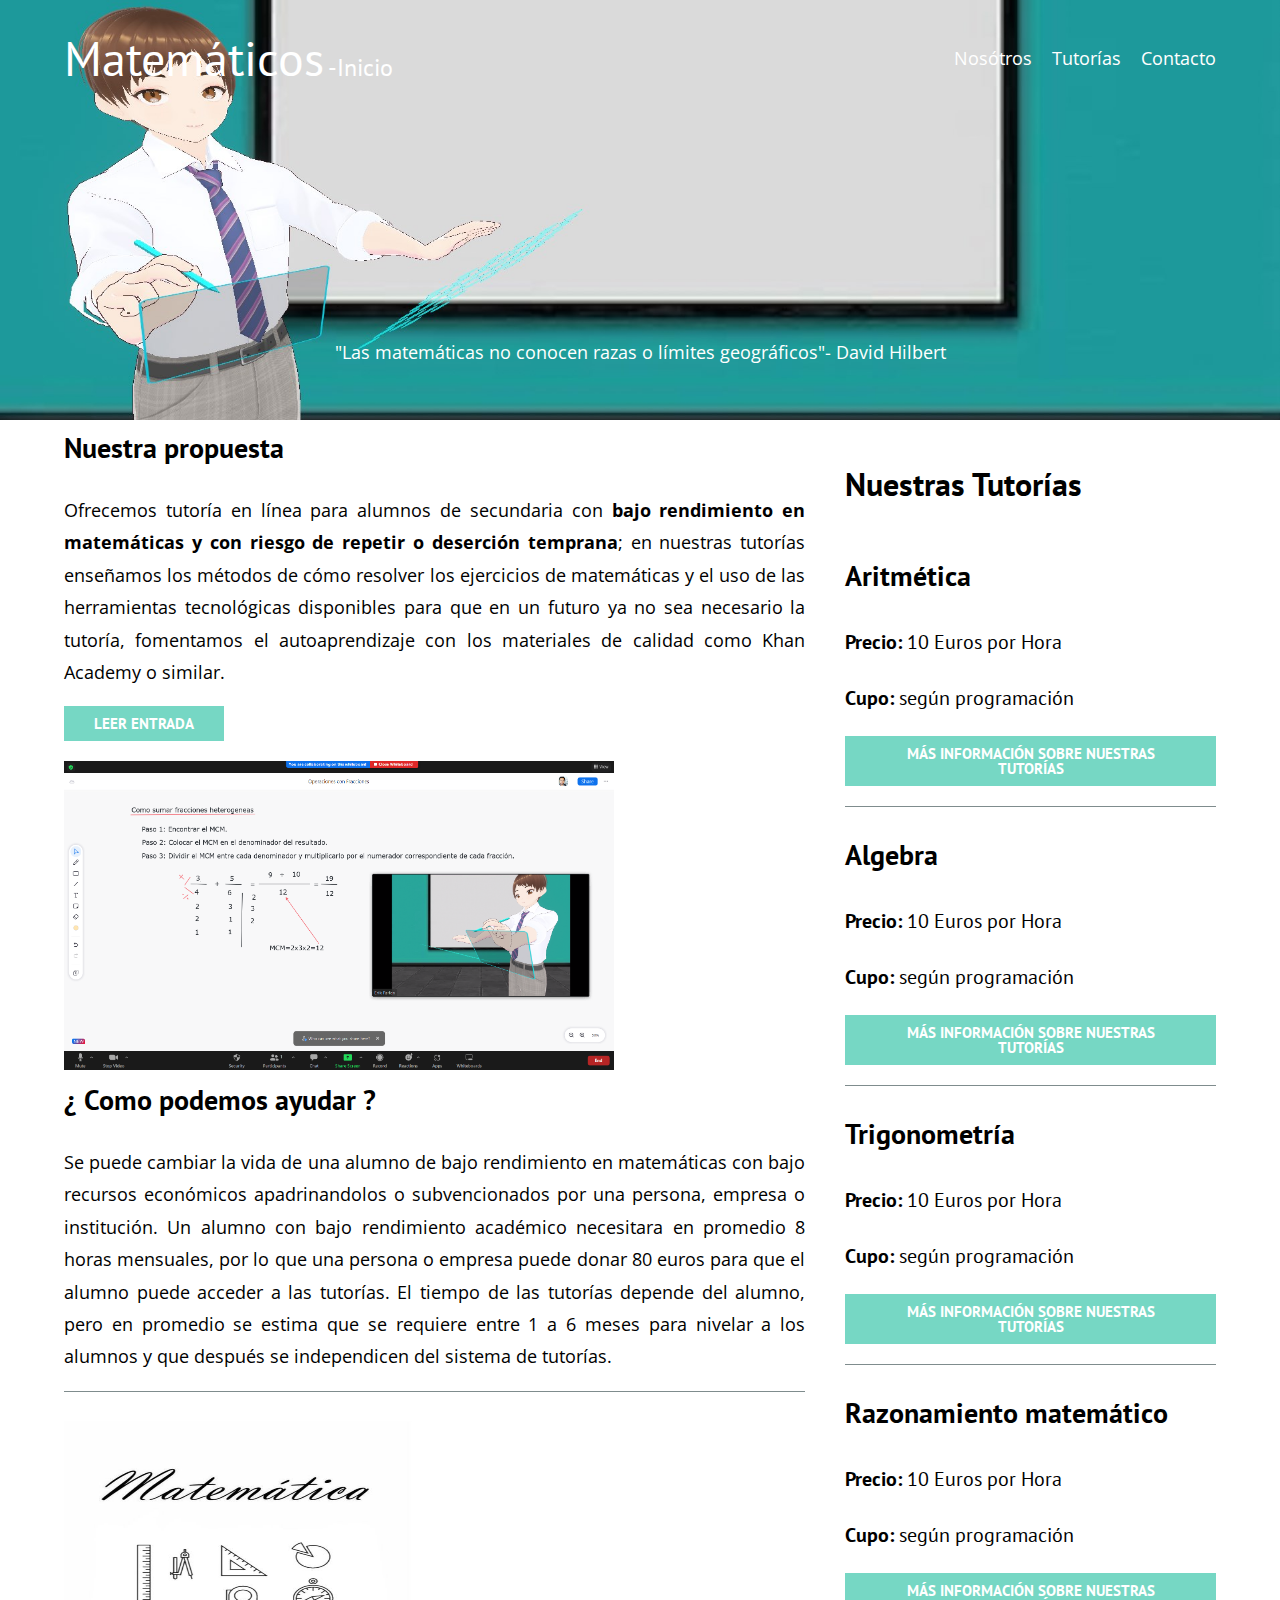
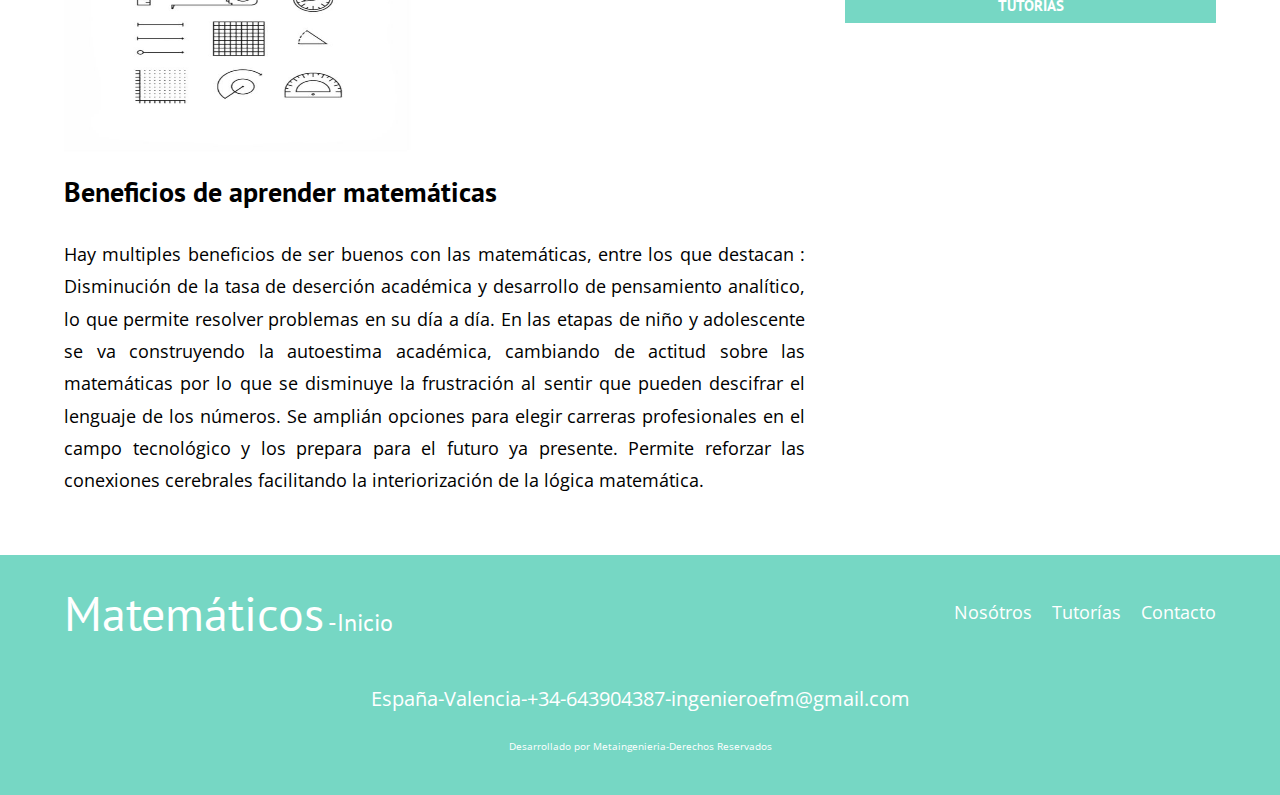
<file: matematicos/index.html>
<!DOCTYPE html>
<html lang="en">
<head>
    <meta charset="UTF-8">
    <meta name="viewport" content="width=device-width, initial-scale=1.0">
    <title>Matemáticos</title>
    <meta name="description" content="Página web de tutoria en matematica">

    <!-- Prefetch -->
    <link rel="prefetch" href="nosotros.html" as="document">

    <!-- Preload -->
    <link rel="preload" href="css/normalize.css" as="style">
    <link rel="stylesheet" href="css/normalize.css">

    <link rel="preload" href="https://fonts.googleapis.com/css2?family=Open+Sans&family=PT+Sans:wght@400;700&display=swap"  crossorigin="crossorigin" as="font">
    <link href="https://fonts.googleapis.com/css2?family=Open+Sans&family=PT+Sans:wght@400;700&display=swap" rel="stylesheet">
    
    <link rel="preload" href="css/style.css" as="style">
    <link rel="stylesheet" href="css/style.css">
</head>

<body>

    <header class="header">

        <div class="contenedor">
            <div class="barra">
                <a class="logo" href="index.html">
                    <h1 class="nav logo__nombre no-margin ">Matemáticos<span>  -Inicio</span></h1>
                </a>

                <nav class="navegacion">
                    <a href="nosotros.html" class="nav navegacion__enlace">Nosótros</a>
                    <a href="cursos.html" class="nav navegacion__enlace">Tutorías</a>
                    <a href="contacto.html" class="nav navegacion__enlace">Contacto</a>
                </nav>
            </div>
        </div>

        <div class="header__texto">
            
            <p class="no-margin centrar-texto">    "Las matemáticas no conocen razas o límites geográficos"- David Hilbert</p>
        </div>
    </header>

    <div class="contenedor contenido-principal">
        <main class="blog">
         
                <div class="entrada__contenido">
                    <h4 class="no-margin">Nuestra propuesta</h4>
                    <p>Ofrecemos tutoría en línea para alumnos de secundaria con<span class="negrita"> bajo rendimiento en matemáticas y
                        con riesgo de repetir o deserción temprana</span>; en nuestras tutorías enseñamos los  métodos de cómo resolver
                         los ejercicios de matemáticas y el uso de las herramientas tecnológicas disponibles para que en un futuro
                          ya no sea necesario la tutoría, fomentamos el autoaprendizaje con los materiales de calidad como Khan Academy o similar.
                        </p>
                    
                    <a href="entrada.html" class="boton boton--primario">Leer Entrada</a>
                </div>
            

            <article class="entrada">
                <div class="entrada__imagen">
                    <picture>
                        
                        <img class="mediana" loading="lazy" src="img/claseAlex.jpg" alt="imagen blog"> 
                    </picture>
                </div>

                <div class="entrada__contenido">
                    <h4 class="no-margin">¿ Como podemos ayudar ?</h4>
                    <p>Se puede cambiar la vida de una alumno de bajo rendimiento en matemáticas con bajo recursos económicos 
                    apadrinandolos o subvencionados por una persona, empresa o institución.
                    Un alumno con bajo rendimiento académico necesitara en promedio 8 horas mensuales, por lo que una persona
                    o empresa puede donar 80 euros para que el alumno puede acceder a las tutorías.
                    El tiempo de las tutorías depende del alumno, pero en promedio se estima que se requiere entre 1 a 6 meses 
                    para nivelar a los alumnos y que después se independicen del sistema de tutorías.</p>
                    
                    
                </div>
            </article>

            <article class="entrada">
                <div class="entrada__imagen">
                    <picture>
                        
                        <img class="reduce" loading="lazy" src="img/blogM2.jpg" alt="imagen blog"> 
                    </picture>
                </div>

                <div class="entrada__contenido">
                    <h4 class="no-margin">Beneficios de aprender matemáticas</h4>
                    <p> Hay multiples beneficios de ser buenos con las matemáticas, entre los que destacan :
                        Disminución de la tasa de deserción académica y desarrollo de pensamiento analítico, lo que permite resolver problemas
                         en su día a día.
                        En las etapas de niño y adolescente se va construyendo la autoestima académica, cambiando de actitud sobre las matemáticas
                         por lo que se disminuye la frustración al sentir que pueden descifrar el lenguaje de los números.
                        Se amplián opciones para elegir carreras profesionales en el campo tecnológico y los prepara para el futuro ya presente.
                        Permite reforzar las conexiones cerebrales facilitando la interiorización de la lógica matemática.
                        
                        </p>
                    
                </div>
            </article>
        </main>
        <aside class="sidebar">
            <h3>Nuestras Tutorías</h3>

            <ul class="cursos no-padding">
                <li class="widget-curso">
                    <h4 class="no-margin">Aritmética</h4>
                    <p class="widget-curso__label">Precio: 
                        <span class="widget-curso__info">10 Euros por Hora</span>
                    </p>
                    <p class="widget-curso__label">Cupo: 
                        <span class="widget-curso__info">según programación</span>
                    </p>
                    <a href="cursos.html" class="boton boton--secundario">Más Información sobre nuestras tutorías</a>
                </li>

                <li class="widget-curso">
                    <h4 class="no-margin">Algebra</h4>
                    <p class="widget-curso__label">Precio: 
                        <span class="widget-curso__info">10 Euros por Hora</span>
                    </p>
                    <p class="widget-curso__label">Cupo: 
                        <span class="widget-curso__info">según programación</span>
                    </p>
                    <a href="cursos.html" class="boton boton--secundario">Más Información sobre nuestras tutorías</a>
                </li>
                <li class="widget-curso">
                    <h4 class="no-margin">Trigonometría</h4>
                    <p class="widget-curso__label">Precio: 
                        <span class="widget-curso__info">10 Euros por Hora</span>
                    </p>
                    <p class="widget-curso__label">Cupo: 
                        <span class="widget-curso__info">según programación</span>
                    </p>
                    <a href="cursos.html" class="boton boton--secundario">Más Información sobre nuestras tutorías</a>
                </li>
                <li class="widget-curso">
                    <h4 class="no-margin">Razonamiento matemático</h4>
                    <p class="widget-curso__label">Precio: 
                        <span class="widget-curso__info">10 Euros por Hora</span>
                    </p>
                    <p class="widget-curso__label">Cupo: 
                        <span class="widget-curso__info">según programación</span>
                    </p>
                    <a href="cursos.html" class="boton boton--secundario">Más Información sobre nuestras tutorías</a>
                </li>
            </ul>
        </aside>
    </div>

    <footer class="footer">
        <div class="contenedor">
            <div class="barra">
                <a class="logo" href="index.html">
                    <h1 class="logo__nombre no-margin ">Matemáticos<span>  -Inicio</span></h1>
                </a>

                <nav class="navegacion">
                    <a href="nosotros.html" class="navegacion__enlace">Nosótros</a>
                    <a href="cursos.html" class="navegacion__enlace">Tutorías</a>
                    <a href="contacto.html" class="navegacion__enlace">Contacto</a>
                </nav>
            </div>
        </div>
        <div>
            <p class="footer__final">España-Valencia-+34-643904387-ingenieroefm@gmail.com</p>
            <p class="footer__final--pie">Desarrollado por Metaingenieria-Derechos Reservados</p>
                </div>
    </footer>
    
    
</body>
</html>
</file>
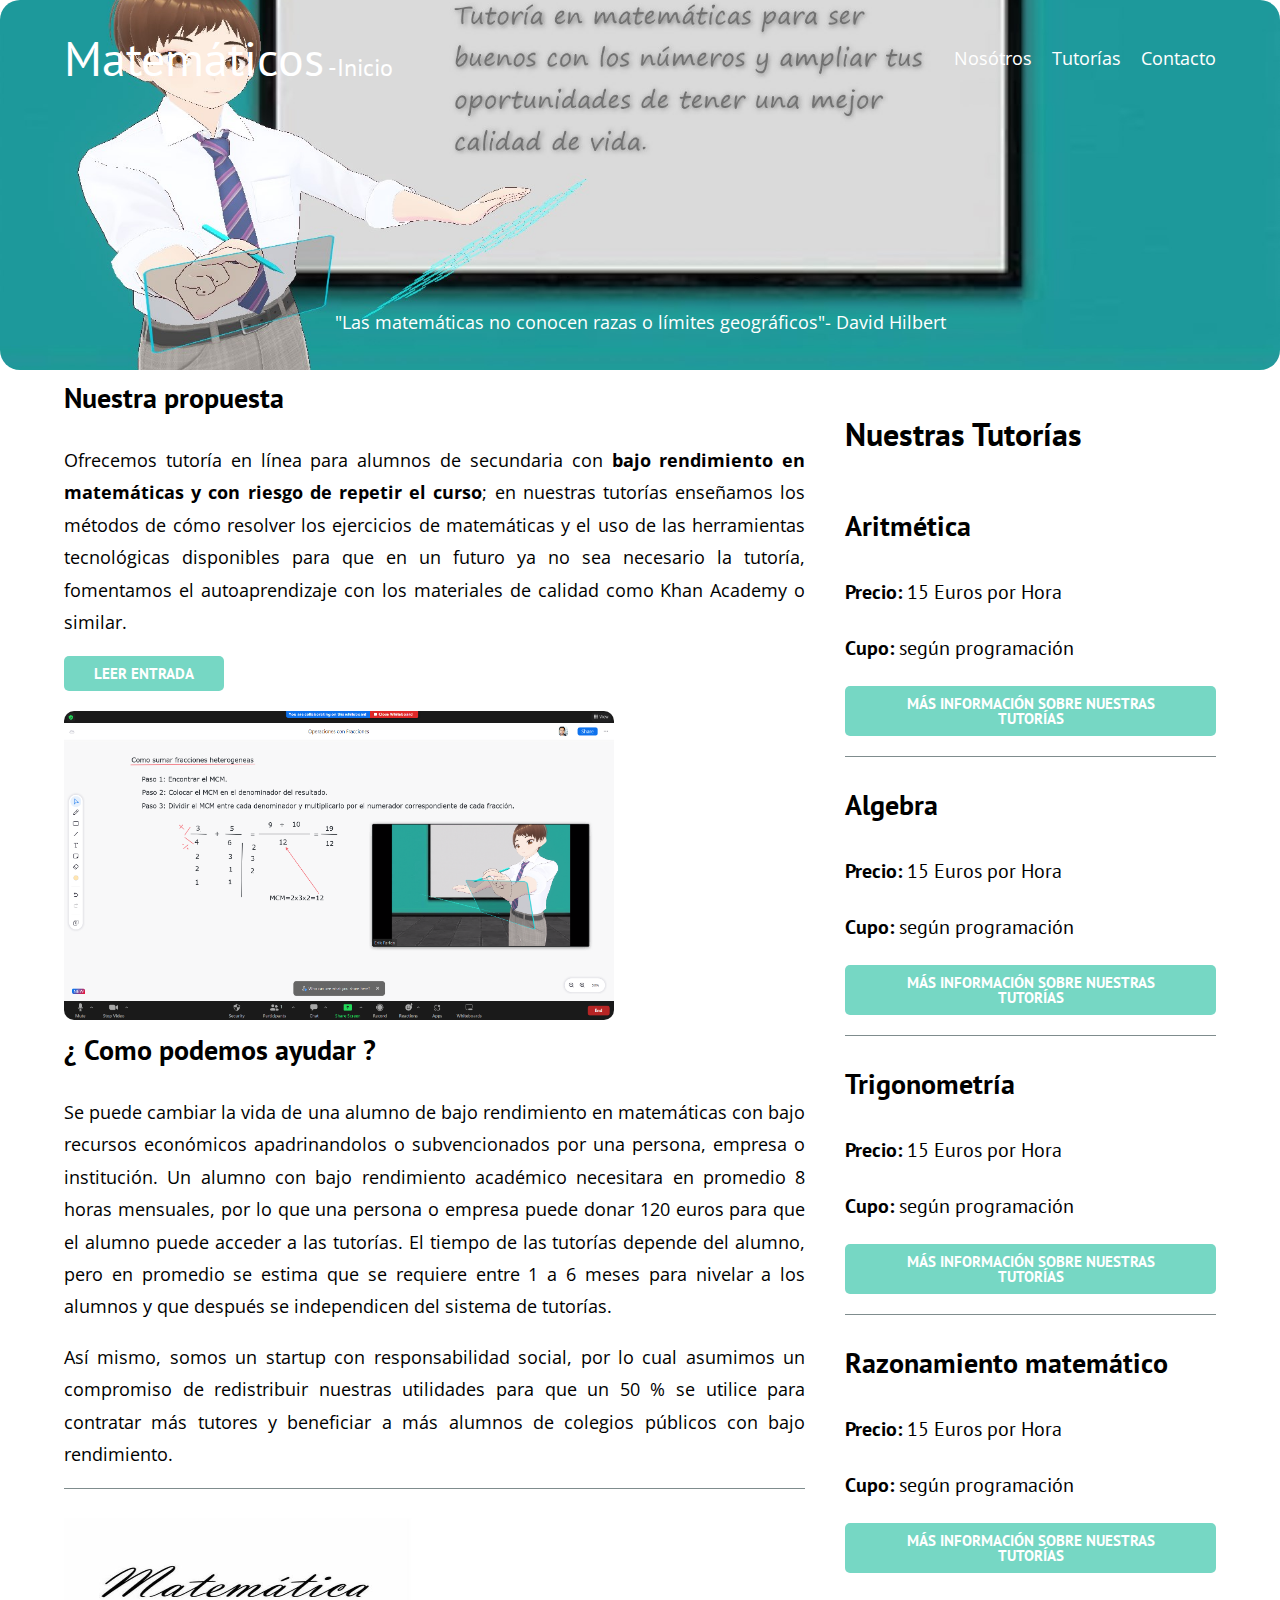
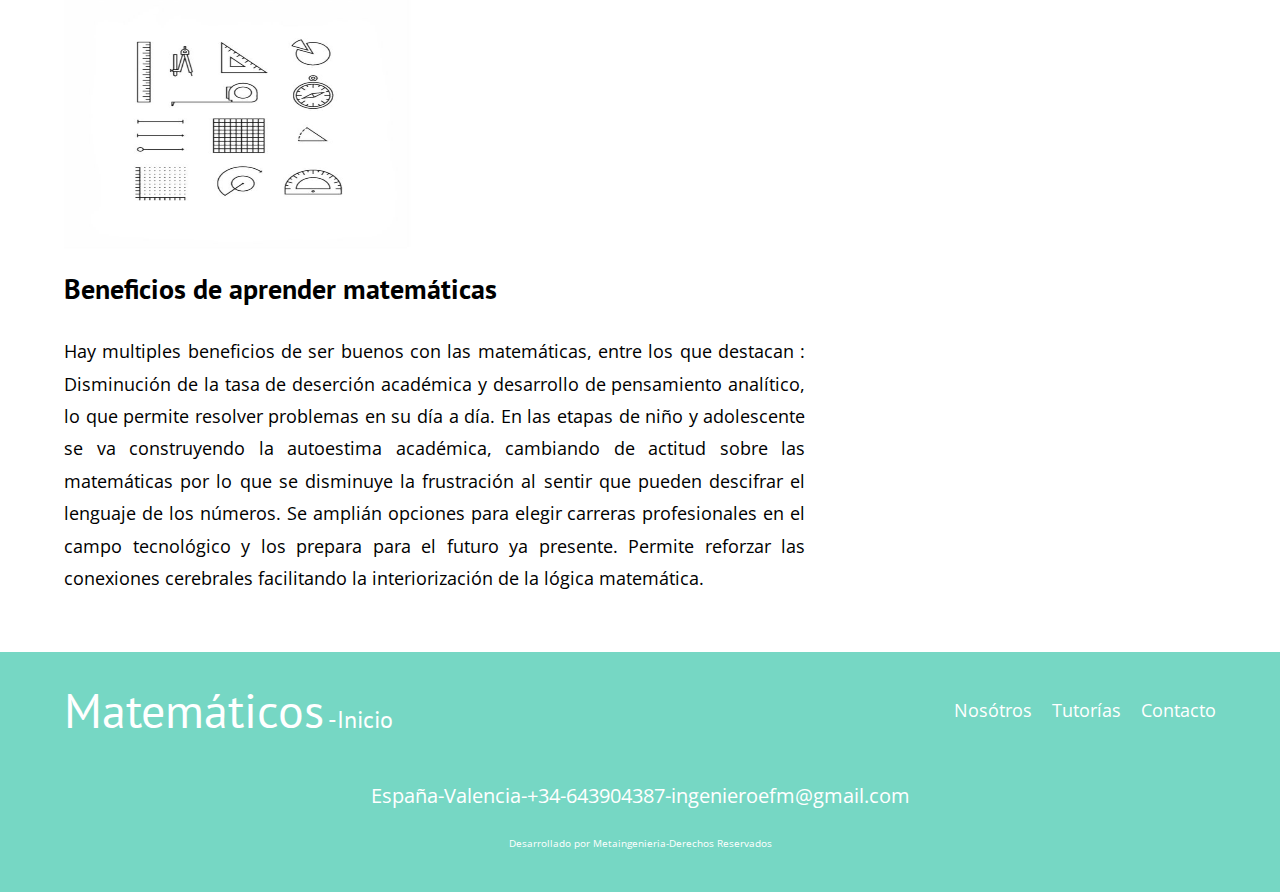
<file: matematicosrev/index.html>
<!DOCTYPE html>
<html lang="en">
<head>
    <meta charset="UTF-8">
    <meta name="viewport" content="width=device-width, initial-scale=1.0">
    <title>Matemáticos</title>
    <meta name="description" content="Página web de tutoria en matematica">

    <!-- Prefetch -->
    <link rel="prefetch" href="nosotros.html" as="document">

    <!-- Preload -->
    <link rel="preload" href="css/normalize.css" as="style">
    <link rel="stylesheet" href="css/normalize.css">

    <link rel="preload" href="https://fonts.googleapis.com/css2?family=Open+Sans&family=PT+Sans:wght@400;700&display=swap"  crossorigin="crossorigin" as="font">
    <link href="https://fonts.googleapis.com/css2?family=Open+Sans&family=PT+Sans:wght@400;700&display=swap" rel="stylesheet">
    
    <link rel="preload" href="css/style.css" as="style">
    <link rel="stylesheet" href="css/style.css">
</head>

<body>

    <header class="header-inicio">

        <div class="contenedor">
            <div class="barra">
                <a class="logo" href="index.html">
                    <h1 class="nav logo__nombre no-margin ">Matemáticos<span>  -Inicio</span></h1>
                </a>

                <nav class="navegacion">
                    <a href="nosotros.html" class="nav navegacion__enlace">Nosótros</a>
                    <a href="cursos.html" class="nav navegacion__enlace">Tutorías</a>
                    <a href="contacto.html" class="nav navegacion__enlace">Contacto</a>
                </nav>
            </div>
        </div>

        <div class="header__texto-inicio">
            
            <p class="no-margin centrar-texto">    "Las matemáticas no conocen razas o límites geográficos"- David Hilbert</p>
        </div>
    </header>

    <div class="contenedor contenido-principal">
        <main class="blog">
         
                <div class="entrada__contenido">
                    <h4 class="no-margin">Nuestra propuesta</h4>
                    <p>Ofrecemos tutoría en línea para alumnos de secundaria con<span class="negrita"> bajo rendimiento en matemáticas y
                        con riesgo de repetir el curso</span>; en nuestras tutorías enseñamos los  métodos de cómo resolver
                         los ejercicios de matemáticas y el uso de las herramientas tecnológicas disponibles para que en un futuro
                          ya no sea necesario la tutoría, fomentamos el autoaprendizaje con los materiales de calidad como Khan Academy o similar.
                        </p>
                    
                    <a href="entrada.html" class="boton boton--primario">Leer Entrada</a>
                </div>
            

            <article class="entrada">
                <div class="entrada__imagen">
                    <picture>
                        
                        <img class="mediana" loading="lazy" src="img/claseAlex.jpg" alt="imagen blog"> 
                    </picture>
                </div>

                <div class="entrada__contenido">
                    <h4 class="no-margin">¿ Como podemos ayudar ?</h4>
                    <p>Se puede cambiar la vida de una alumno de bajo rendimiento en matemáticas con bajo recursos económicos 
                    apadrinandolos o subvencionados por una persona, empresa o institución.
                    Un alumno con bajo rendimiento académico necesitara en promedio 8 horas mensuales, por lo que una persona
                    o empresa puede donar 120 euros para que el alumno puede acceder a las tutorías.
                    El tiempo de las tutorías depende del alumno, pero en promedio se estima que se requiere entre 1 a 6 meses 
                    para nivelar a los alumnos y que después se independicen del sistema de tutorías.</p>
                    <p>Así mismo, somos un startup con responsabilidad social, por lo cual asumimos un compromiso de
                         redistribuir nuestras utilidades para que un 50 % se utilice para contratar más tutores y 
                         beneficiar a más alumnos de colegios públicos con bajo rendimiento.
                    </p>
                    
                    
                </div>
            </article>

            <article class="entrada">
                <div class="entrada__imagen">
                    <picture>
                        
                        <img class="reduce" loading="lazy" src="img/blogM2.jpg" alt="imagen blog"> 
                    </picture>
                </div>

                <div class="entrada__contenido">
                    <h4 class="no-margin">Beneficios de aprender matemáticas</h4>
                    <p> Hay multiples beneficios de ser buenos con las matemáticas, entre los que destacan :
                        Disminución de la tasa de deserción académica y desarrollo de pensamiento analítico, lo que permite resolver problemas
                         en su día a día.
                        En las etapas de niño y adolescente se va construyendo la autoestima académica, cambiando de actitud sobre las matemáticas
                         por lo que se disminuye la frustración al sentir que pueden descifrar el lenguaje de los números.
                        Se amplián opciones para elegir carreras profesionales en el campo tecnológico y los prepara para el futuro ya presente.
                        Permite reforzar las conexiones cerebrales facilitando la interiorización de la lógica matemática.
                        
                        </p>
                    
                </div>
            </article>
        </main>
        <aside class="sidebar">
            <h3>Nuestras Tutorías</h3>

            <ul class="cursos no-padding">
                <li class="widget-curso">
                    <h4 class="no-margin">Aritmética</h4>
                    <p class="widget-curso__label">Precio: 
                        <span class="widget-curso__info">15 Euros por Hora</span>
                    </p>
                    <p class="widget-curso__label">Cupo: 
                        <span class="widget-curso__info">según programación</span>
                    </p>
                    <a href="cursos.html" class="boton boton--secundario">Más Información sobre nuestras tutorías</a>
                </li>

                <li class="widget-curso">
                    <h4 class="no-margin">Algebra</h4>
                    <p class="widget-curso__label">Precio: 
                        <span class="widget-curso__info">15 Euros por Hora</span>
                    </p>
                    <p class="widget-curso__label">Cupo: 
                        <span class="widget-curso__info">según programación</span>
                    </p>
                    <a href="cursos.html" class="boton boton--secundario">Más Información sobre nuestras tutorías</a>
                </li>
                <li class="widget-curso">
                    <h4 class="no-margin">Trigonometría</h4>
                    <p class="widget-curso__label">Precio: 
                        <span class="widget-curso__info">15 Euros por Hora</span>
                    </p>
                    <p class="widget-curso__label">Cupo: 
                        <span class="widget-curso__info">según programación</span>
                    </p>
                    <a href="cursos.html" class="boton boton--secundario">Más Información sobre nuestras tutorías</a>
                </li>
                <li class="widget-curso">
                    <h4 class="no-margin">Razonamiento matemático</h4>
                    <p class="widget-curso__label">Precio: 
                        <span class="widget-curso__info">15 Euros por Hora</span>
                    </p>
                    <p class="widget-curso__label">Cupo: 
                        <span class="widget-curso__info">según programación</span>
                    </p>
                    <a href="cursos.html" class="boton boton--secundario">Más Información sobre nuestras tutorías</a>
                </li>
            </ul>
        </aside>
    </div>

    <footer class="footer">
        <div class="contenedor">
            <div class="barra">
                <a class="logo" href="index.html">
                    <h1 class="logo__nombre no-margin ">Matemáticos<span>  -Inicio</span></h1>
                </a>

                <nav class="navegacion">
                    <a href="nosotros.html" class="navegacion__enlace">Nosótros</a>
                    <a href="cursos.html" class="navegacion__enlace">Tutorías</a>
                    <a href="contacto.html" class="navegacion__enlace">Contacto</a>
                </nav>
            </div>
        </div>
        <div>
            <p class="footer__final">España-Valencia-+34-643904387-ingenieroefm@gmail.com</p>
            <p class="footer__final--pie">Desarrollado por Metaingenieria-Derechos Reservados</p>
                </div>
    </footer>
    
    
</body>
</html>
</file>
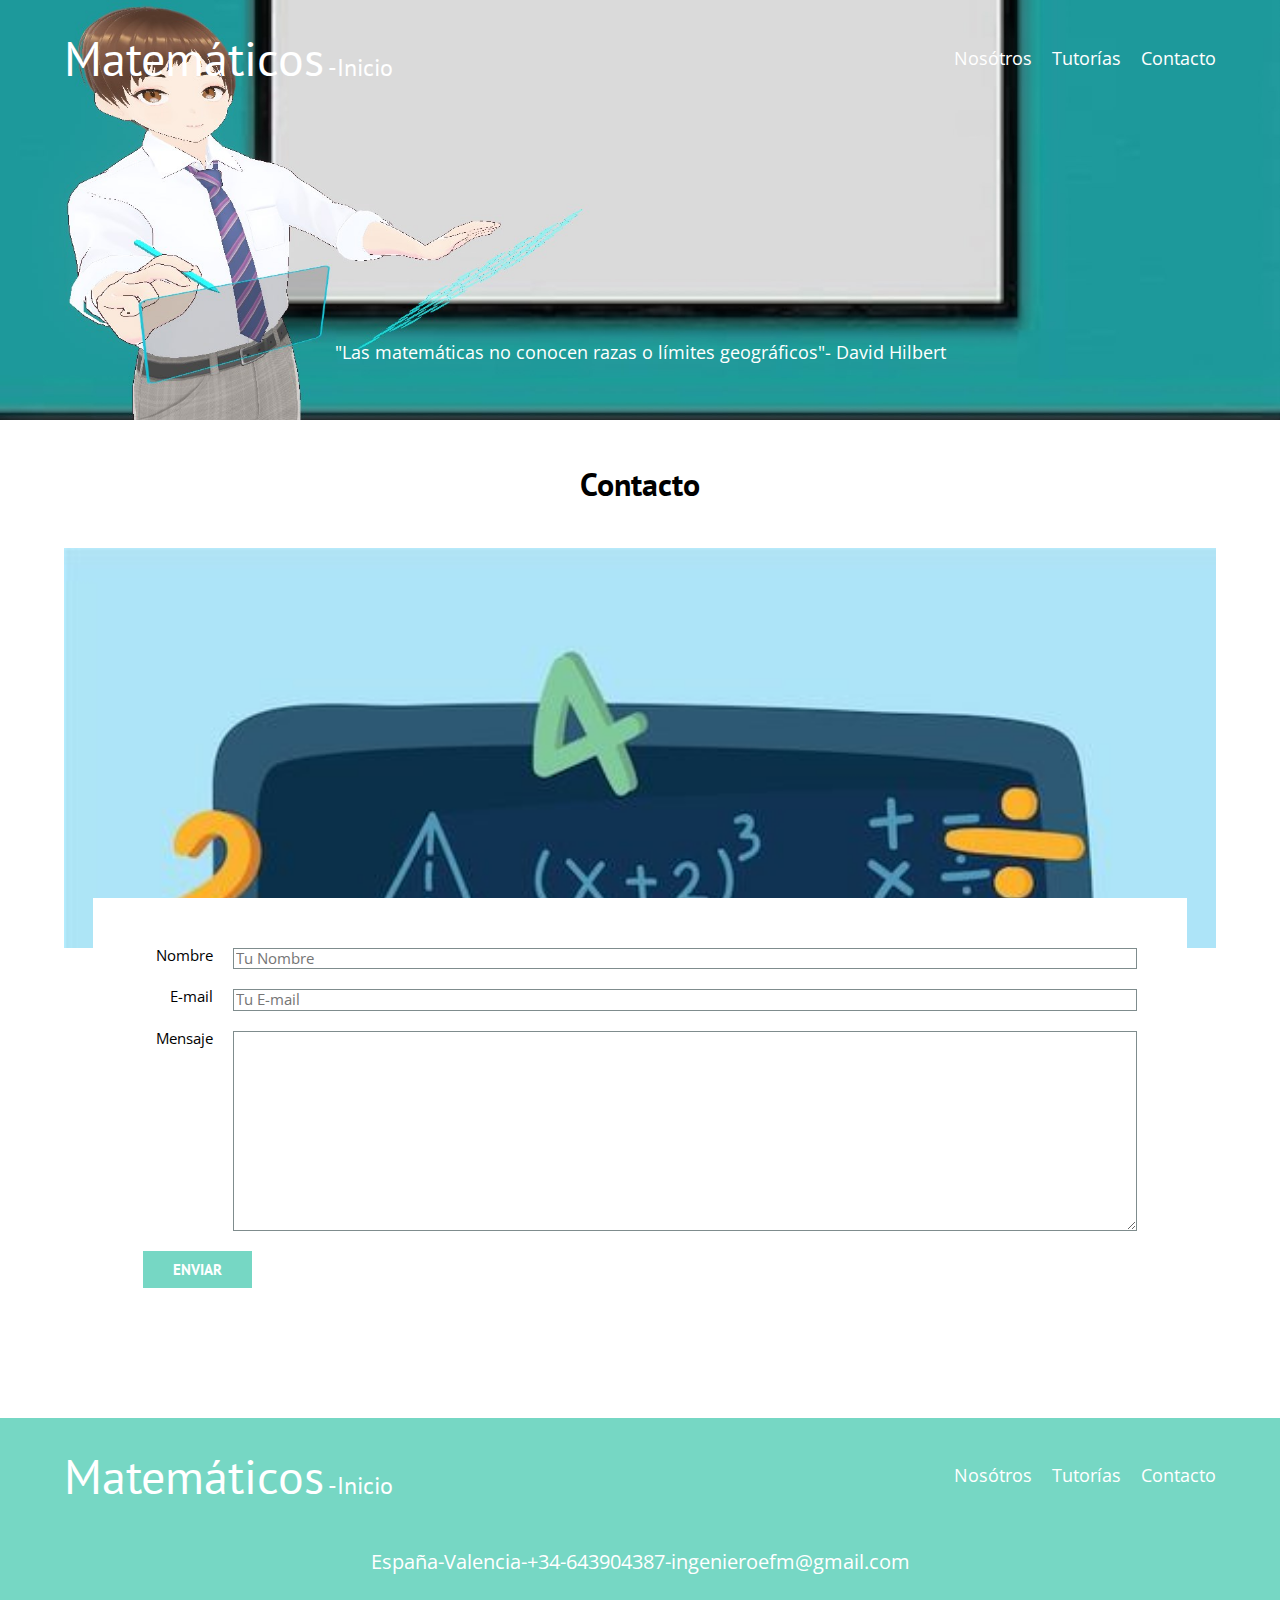
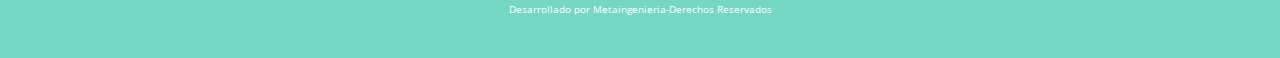
<file: matematicos/contacto.html>
<!DOCTYPE html>
<html lang="en">
<head>
    <meta charset="UTF-8">
    <meta name="viewport" content="width=device-width, initial-scale=1.0">
    <title>Matemáticos</title>
    <link rel="stylesheet" href="css/normalize.css">
    <link href="https://fonts.googleapis.com/css2?family=Open+Sans&family=PT+Sans:wght@400;700&display=swap" rel="stylesheet">
    <link rel="stylesheet" href="css/style.css">
</head>
<body>

    <header class="header">

        <div class="contenedor">
            <div class="barra">
                <a class="logo" href="index.html">
                    <h1 class="logo__nombre no-margin centrar-texto">Matemáticos<span>  -Inicio</span></h1>
                </a>

                <nav class="navegacion">
                    <a href="nosotros.html" class="navegacion__enlace">Nosótros</a>
                    <a href="cursos.html" class="navegacion__enlace">Tutorías</a>
                    <a href="contacto.html" class="navegacion__enlace">Contacto</a>
                </nav>
            </div>
        </div>

        <div class="header__texto">
            
            <p class="no-margin centrar-texto">    "Las matemáticas no conocen razas o límites geográficos"- David Hilbert</p>
        </div>
    </header>

    <main class="contenedor">
        <h3 class="centrar-texto">Contacto</h3>

        <div class="contacto-bg"></div>

        <form class="formulario">
            <div class="campo">
                <label class="campo__label" for="nombre">Nombre</label>
                <input 
                    class="campo__field"
                    type="text" 
                    placeholder="Tu Nombre" 
                    id="nombre"
                >
            </div>
            <div class="campo">
                <label class="campo__label" for="email">E-mail</label>
                <input 
                    class="campo__field"
                    type="email" 
                    placeholder="Tu E-mail" 
                    id="email"
                >
            </div>
            <div class="campo">
                <label class="campo__label" for="mensaje">Mensaje</label>
                <textarea 
                    class="campo__field campo__field--textarea"
                    id="mensaje"
                ></textarea>
            </div>

            <div class="campo">
                <input type="submit" value="Enviar" class="boton boton--primario">
            </div>
        </form>

        
    </main>

    <footer class="footer">
        <div class="contenedor">
            <div class="barra">
                <a class="logo" href="index.html">
                    <h1 class="logo__nombre no-margin centrar-texto">Matemáticos<span>  -Inicio</span></h1>
                </a>

                <nav class="navegacion">
                    <a href="nosotros.html" class="navegacion__enlace">Nosótros</a>
                    <a href="cursos.html" class="navegacion__enlace">Tutorías</a>
                    <a href="contacto.html" class="navegacion__enlace">Contacto</a>
                </nav>
            </div>
        </div>
    </div>
    <p class="footer__final">España-Valencia-+34-643904387-ingenieroefm@gmail.com</p>
        <p class="footer__final--pie">Desarrollado por Metaingenieria-Derechos Reservados</p>
            </div>
    </footer>
    <!-- <script src="js/modernizr.js"></script> -->
</body>
</html>
</file>
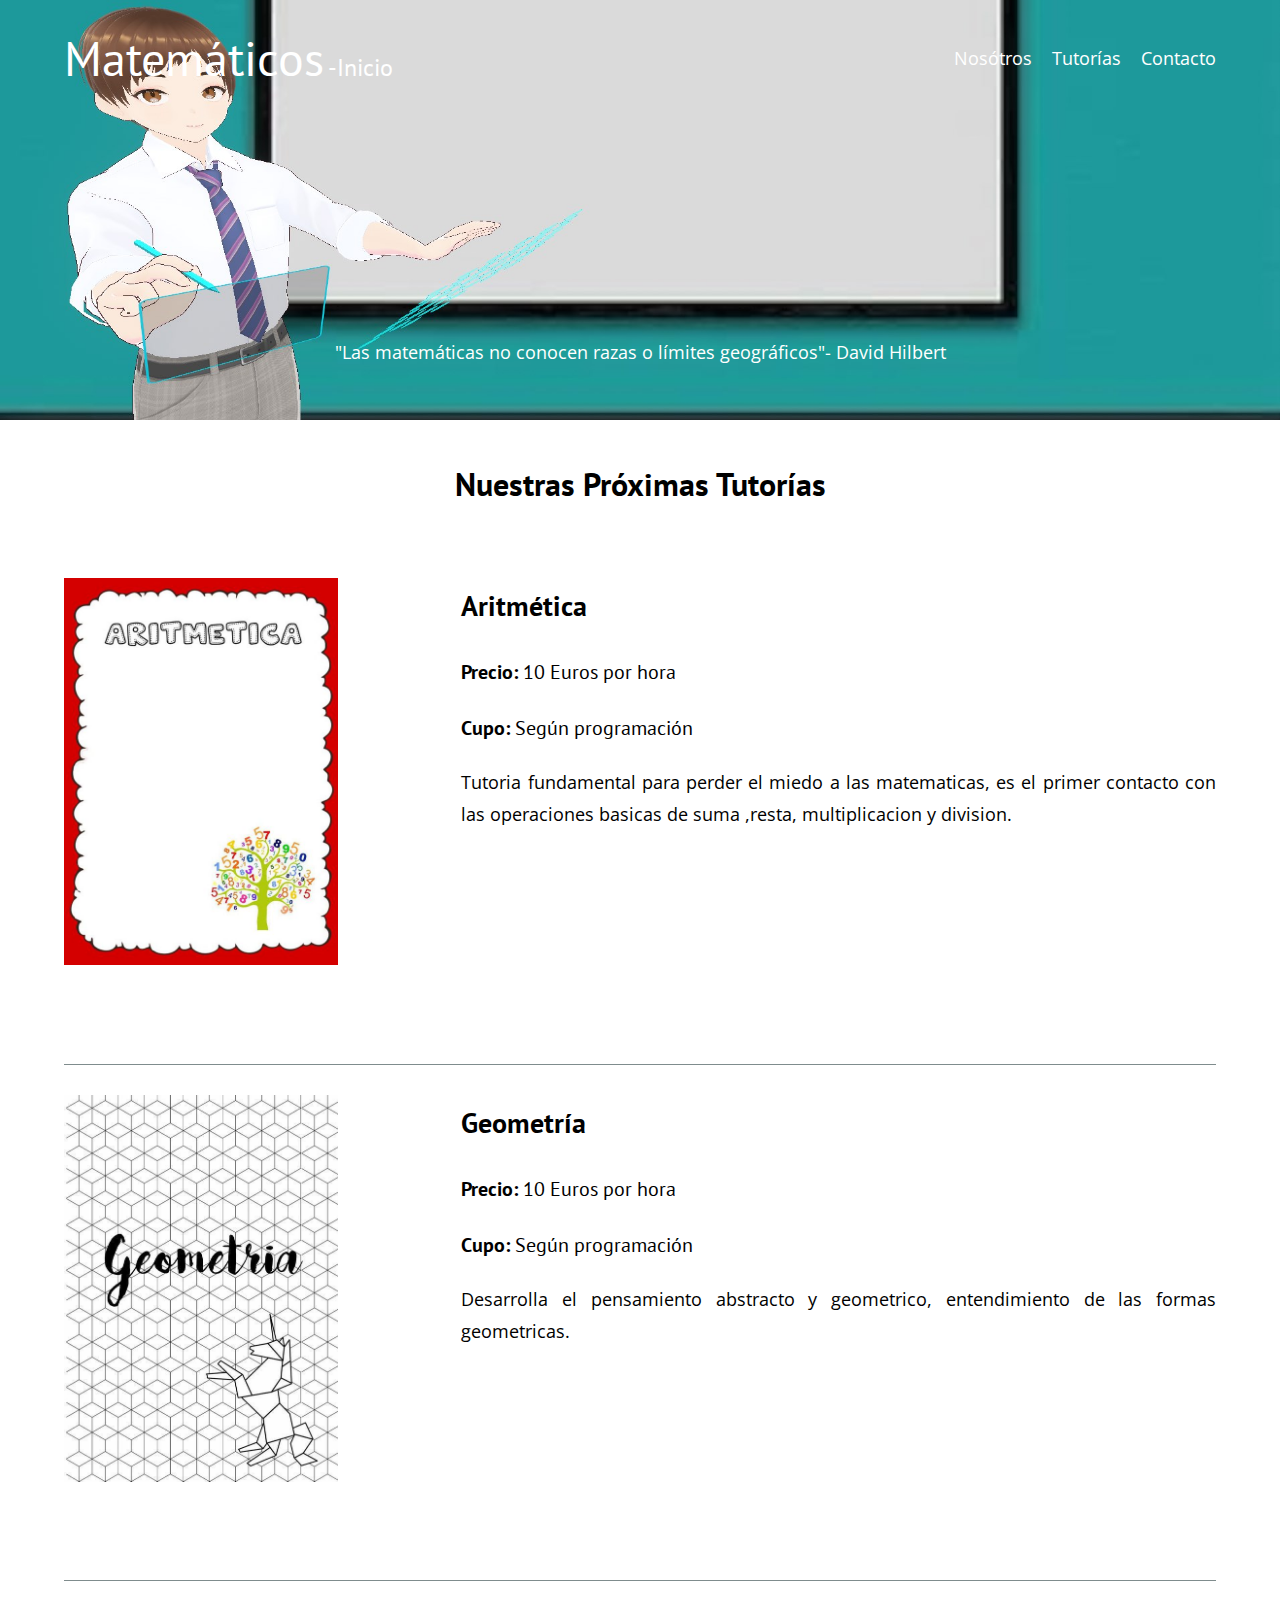
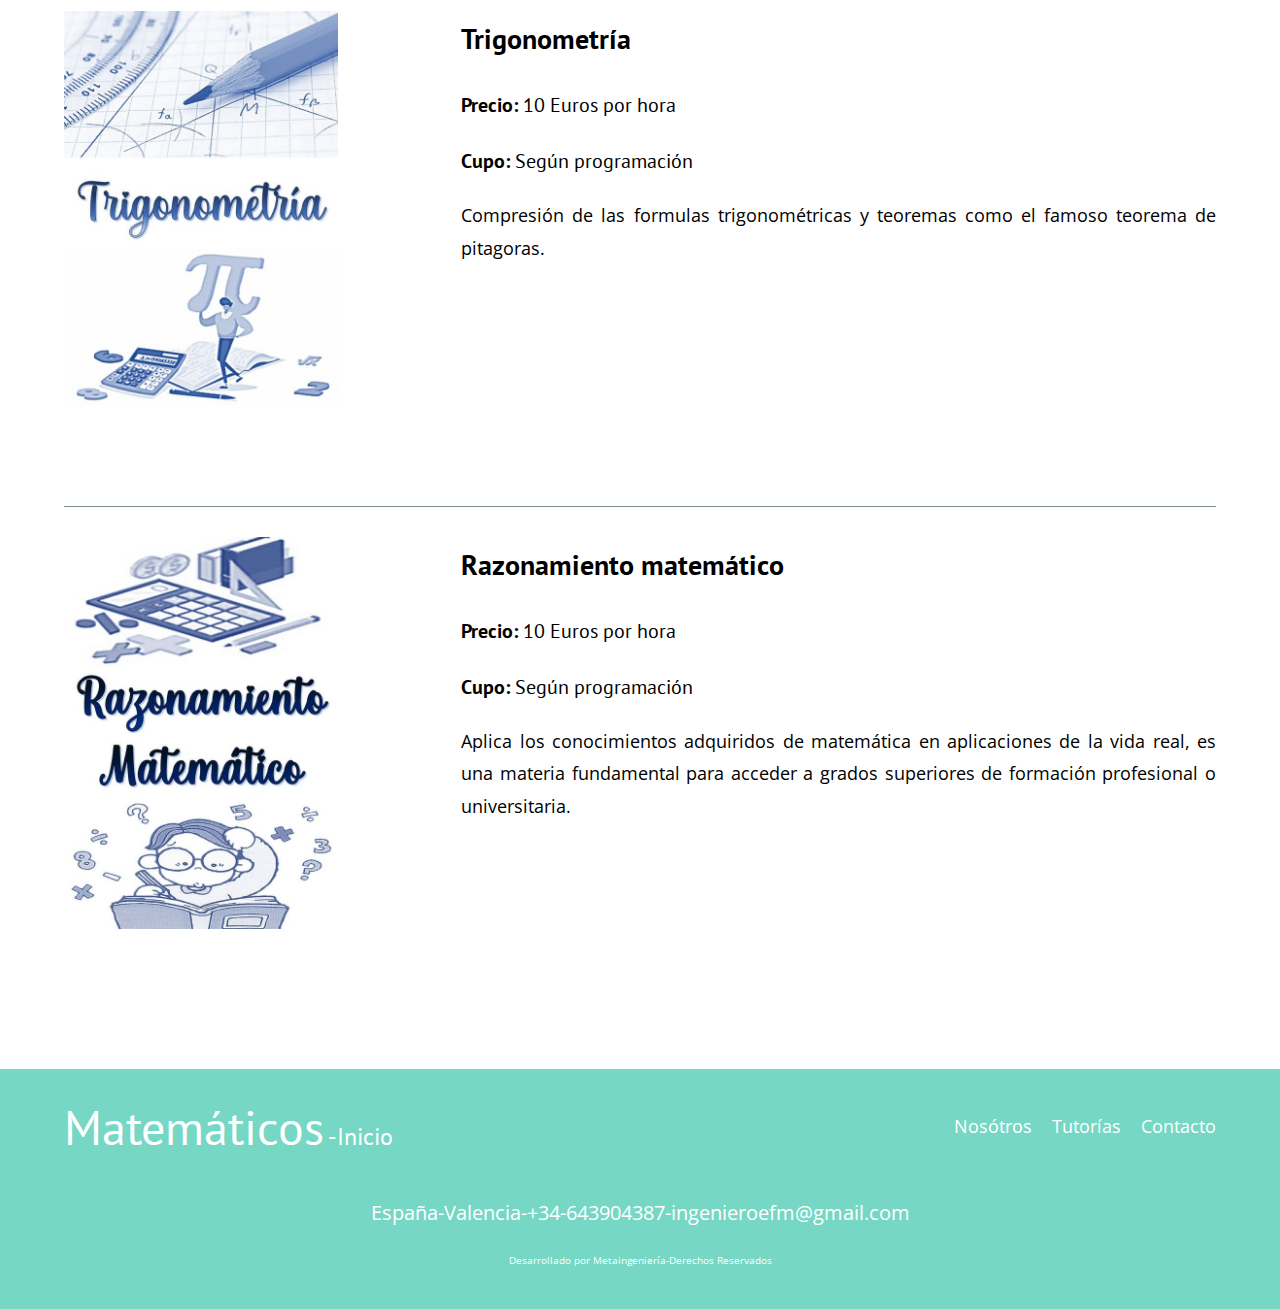
<file: matematicos/cursos.html>
<!DOCTYPE html>
<html lang="en">
<head>
    <meta charset="UTF-8">
    <meta name="viewport" content="width=device-width, initial-scale=1.0">
    <title>Matemáticos</title>
    <link rel="stylesheet" href="css/normalize.css">
    <link href="https://fonts.googleapis.com/css2?family=Open+Sans&family=PT+Sans:wght@400;700&display=swap" rel="stylesheet">
    <link rel="stylesheet" href="css/style.css">
</head>
<body>

    <header class="header">

        <div class="contenedor">
            <div class="barra">
                <a class="logo" href="index.html">
                    <h1 class="logo__nombre no-margin centrar-texto">Matemáticos<span>   -Inicio</span></h1>
                </a>

                <nav class="navegacion">
                    <a href="nosotros.html" class="navegacion__enlace">Nosótros</a>
                    <a href="cursos.html" class="navegacion__enlace">Tutorías</a>
                    <a href="contacto.html" class="navegacion__enlace">Contacto</a>
                </nav>
            </div>
        </div>

        <div class="header__texto">
            
            <p class="no-margin centrar-texto">"Las matemáticas no conocen razas o límites geográficos"- David Hilbert</p>
        </div>
    </header>

    <main class="contenedor">
        <h3 class="centrar-texto">Nuestras Próximas Tutorías</h3>

        <div class="curso">
            <div class="curso__imagen">
                <img src="img/cursoM1.jpg" alt="Imagen del curso">
            </div>
            <div class="curso__informacion">
                <h4 class="no-margin">Aritmética</h4>
                <p class="curso__label">Precio: 
                    <span class="curso__info">10 Euros por hora</span>
                </p>
                <p class="curso__label">Cupo: 
                    <span class="curso__info">Según programación</span>
                </p>
                <p class="curso__descripcion">
                    Tutoria fundamental para perder el miedo a las matematicas, es el primer contacto con las operaciones basicas de suma ,resta, multiplicacion y division.
                </p>
            </div> <!--.curso-informacion-->
        </div> <!--.curso -->

        <div class="curso">
            <div class="curso__imagen">
                <img src="img/cursoM2.jpg" alt="Imagen del curso">
            </div>
            <div class="curso__informacion">
                <h4 class="no-margin">Geometría</h4>
                <p class="curso__label">Precio: 
                    <span class="curso__info">10 Euros por hora</span>
                </p>
                <p class="curso__label">Cupo: 
                    <span class="curso__info">Según programación</span>
                </p>
                <p class="curso__descripcion">
                    Desarrolla el pensamiento abstracto y geometrico, entendimiento de las formas geometricas.
            </div> <!--.curso-informacion-->
        </div> <!--.curso -->

        <div class="curso">
            <div class="curso__imagen">
                <img src="img/cursoM3.jpg" alt="Imagen del curso">
            </div>
            <div class="curso__informacion">
                <h4 class="no-margin">Trigonometría</h4>
                <p class="curso__label">Precio: 
                    <span class="curso__info">10 Euros por hora</span>
                </p>
                <p class="curso__label">Cupo: 
                    <span class="curso__info">Según programación</span>
                </p>
                <p class="curso__descripcion">
                    Compresión de las formulas trigonométricas y teoremas como el famoso teorema de pitagoras.
                </p>
            </div> <!--.curso-informacion-->
        </div> <!--.curso -->

        <div class="curso">
            <div class="curso__imagen">
                <img src="img/cursoM4.jpg" alt="Imagen del curso">
            </div>
            <div class="curso__informacion">
                <h4 class="no-margin">Razonamiento matemático</h4>
                <p class="curso__label">Precio: 
                    <span class="curso__info">10 Euros por hora</span>
                </p>
                <p class="curso__label">Cupo: 
                    <span class="curso__info">Según programación</span>
                </p>
                <p class="curso__descripcion">
                    Aplica los conocimientos adquiridos de matemática en aplicaciones de la vida real, es una materia fundamental para acceder a grados superiores de formación profesional o universitaria.
                </p>
            </div> <!--.curso-informacion-->
        </div> <!--.curso -->

        
    </main>

    <footer class="footer">
        <div class="contenedor">
            <div class="barra">
                <a class="logo" href="index.html">
                    <h1 class="logo__nombre no-margin centrar-texto">Matemáticos<span>  -Inicio</span></h1>
                </a>

                <nav class="navegacion">
                    <a href="nosotros.html" class="navegacion__enlace">Nosótros</a>
                    <a href="cursos.html" class="navegacion__enlace">Tutorías</a>
                    <a href="contacto.html" class="navegacion__enlace">Contacto</a>
                </nav>
            </div>
        </div>
    </div>
    <p class="footer__final">España-Valencia-+34-643904387-ingenieroefm@gmail.com</p>
        <p class="footer__final--pie">Desarrollado por Metaingeniería-Derechos Reservados</p>
            </div>
    </footer>
    <!-- <script src="js/modernizr.js"></script> -->
</body>
</html>
</file>
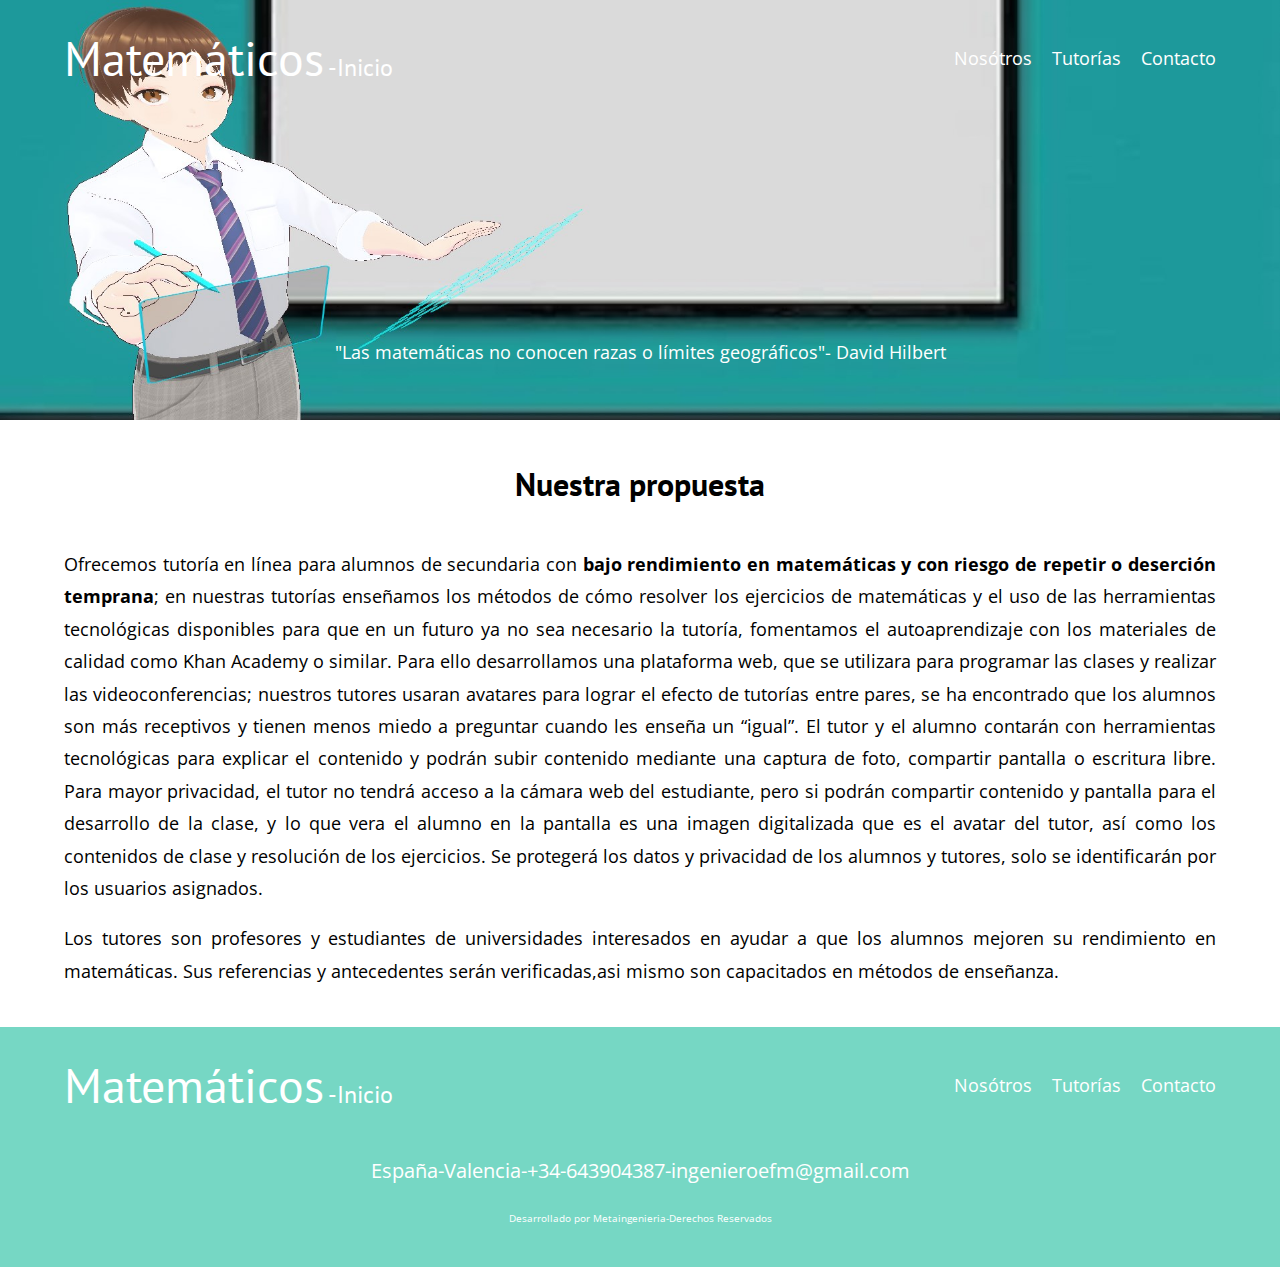
<file: matematicos/entrada.html>
<!DOCTYPE html>
<html lang="en">
<head>
    <meta charset="UTF-8">
    <meta name="viewport" content="width=device-width, initial-scale=1.0">
    <title>Matemáticos</title>
    <link rel="stylesheet" href="css/normalize.css">
    <link href="https://fonts.googleapis.com/css2?family=Open+Sans&family=PT+Sans:wght@400;700&display=swap" rel="stylesheet">
    <link rel="stylesheet" href="css/style.css">
</head>
<body>

    <header class="header">

        <div class="contenedor">
            <div class="barra">
                <a class="logo" href="index.html">
                    <h1 class="logo__nombre no-margin centrar-texto">Matemáticos<span>  -Inicio</span></h1>
                </a>

                <nav class="navegacion">
                    <a href="nosotros.html" class="navegacion__enlace">Nosótros</a>
                    <a href="cursos.html" class="navegacion__enlace">Tutorías</a>
                    <a href="contacto.html" class="navegacion__enlace">Contacto</a>
                </nav>
            </div>
        </div>

        <div class="header__texto">
            
            <p class="no-margin centrar-texto">"Las matemáticas no conocen razas o límites geográficos"- David Hilbert</p>
        </div>
    </header>

    <main class="contenedor">
        <h3 class="centrar-texto">Nuestra propuesta</h3>

        <!-- <img src="img/blogM2.jpg" alt="imagen del blog"> -->

        <p>Ofrecemos tutoría en línea para alumnos de secundaria con<span class="negrita"> bajo rendimiento en matemáticas y
            con riesgo de repetir o deserción temprana</span>; en nuestras tutorías enseñamos los  métodos de cómo resolver
             los ejercicios de matemáticas y el uso de las herramientas tecnológicas disponibles para que en un futuro
              ya no sea necesario la tutoría, fomentamos el autoaprendizaje con los materiales de calidad como Khan Academy o similar.
              Para ello desarrollamos una plataforma web, que se utilizara para programar las clases y realizar las videoconferencias; 
              nuestros tutores usaran avatares para lograr el efecto de tutorías entre pares, se ha encontrado que los alumnos son más 
              receptivos y tienen menos miedo a preguntar cuando les enseña un “igual”. El tutor y el alumno contarán con herramientas 
              tecnológicas para explicar el contenido y podrán subir contenido mediante una captura de foto, compartir pantalla o 
              escritura libre.
            
            Para mayor privacidad, el tutor no tendrá acceso a la cámara web del estudiante, pero si podrán compartir contenido y 
            pantalla para el desarrollo de la clase, y lo que vera el alumno en la pantalla es una imagen digitalizada que es el 
            avatar del tutor, así como los contenidos de clase y resolución de los ejercicios.
            Se protegerá los datos y privacidad de los alumnos y tutores, solo se identificarán por los usuarios asignados.
            </p>
        <p>Los tutores son profesores y estudiantes de universidades interesados en ayudar a que los alumnos mejoren su rendimiento 
            en matemáticas. Sus referencias y antecedentes serán verificadas,asi mismo
           son  capacitados en métodos de enseñanza. </p>
        
    </main>

    <footer class="footer">
        <div class="contenedor">
            <div class="barra">
                <a class="logo" href="index.html">
                    <h1 class="logo__nombre no-margin centrar-texto">Matemáticos<span>  -Inicio</span></h1>
                </a>

                <nav class="navegacion">
                    <a href="nosotros.html" class="navegacion__enlace">Nosótros</a>
                    <a href="cursos.html" class="navegacion__enlace">Tutorías</a>
                    <a href="contacto.html" class="navegacion__enlace">Contacto</a>
                </nav>
            </div>
        </div>
    </div>
    <p class="footer__final">España-Valencia-+34-643904387-ingenieroefm@gmail.com</p>
        <p class="footer__final--pie">Desarrollado por Metaingenieria-Derechos Reservados</p>
            </div>
    </footer>
    
    <!-- <script src="js/modernizr.js"></script> -->
</body>
</html>
</file>
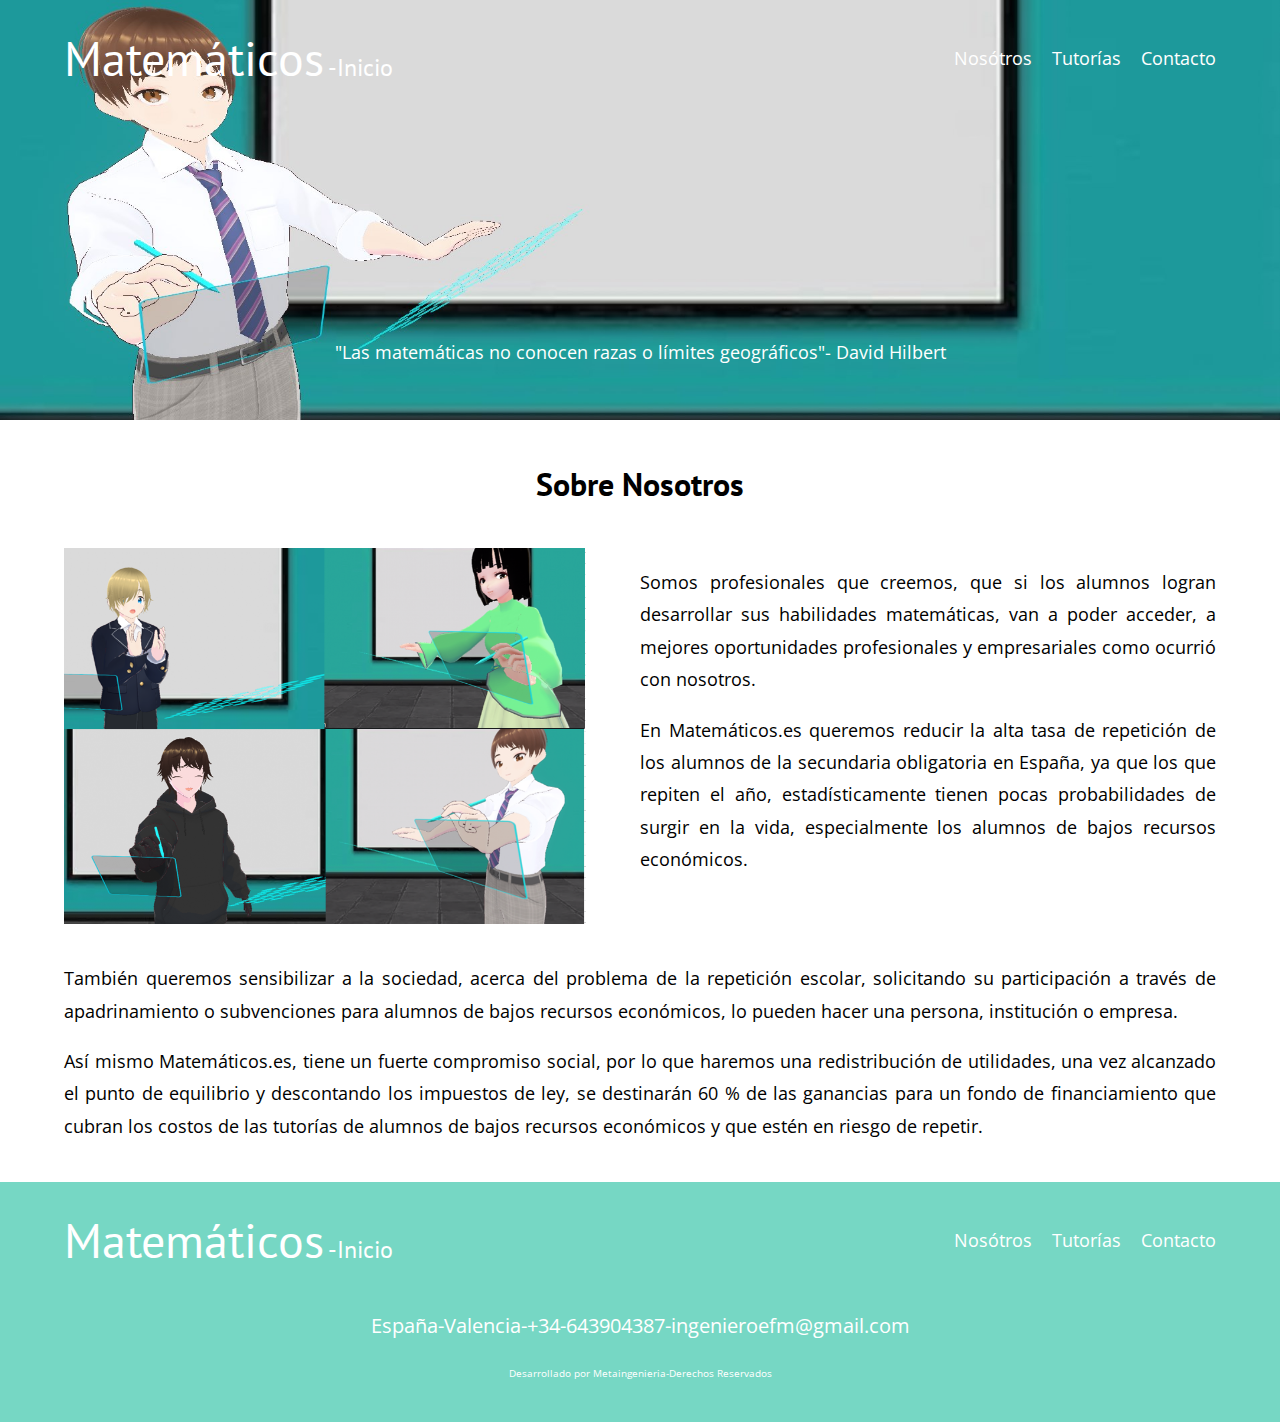
<file: matematicos/nosotros.html>
<!DOCTYPE html>
<html lang="en">
<head>
    <meta charset="UTF-8">
    <meta name="viewport" content="width=device-width, initial-scale=1.0">
    <title>Matemáticos</title>
    <link rel="stylesheet" href="css/normalize.css">
    <link href="https://fonts.googleapis.com/css2?family=Open+Sans&family=PT+Sans:wght@400;700&display=swap" rel="stylesheet">
    <link rel="stylesheet" href="css/style.css">
</head>
<body>

    <header class="header">

        <div class="contenedor">
            <div class="barra">
                <a class="logo" href="index.html">
                    <h1 class="logo__nombre no-margin centrar-texto">Matemáticos<span>  -Inicio</span></h1>
                </a>

                <nav class="navegacion">
                    <a href="nosotros.html" class="navegacion__enlace">Nosótros</a>
                    <a href="cursos.html" class="navegacion__enlace">Tutorías</a>
                    <a href="contacto.html" class="navegacion__enlace">Contacto</a>
                </nav>
            </div>
        </div>

        <div class="header__texto">
            
            <p class="no-margin centrar-texto">"Las matemáticas no conocen razas o límites geográficos"- David Hilbert</p>
        </div>
    </header>

    <main class="contenedor">
        <h3 class="centrar-texto">Sobre Nosotros</h3>

         <div class="sobre-nosotros">
            <div class="sobre-nosotros__imagen">
                <img src="img/avatares.jpg" class="img-nosotros" alt="imagen nosotros">
            </div>

            <div class="sobre-nosotros__texto">
                <p>Somos profesionales que creemos, que si los alumnos logran desarrollar sus habilidades matemáticas, van a poder
                    acceder, a mejores oportunidades profesionales y empresariales como ocurrió 
                    con nosotros. </p>    
                <p> En Matemáticos.es queremos reducir la alta tasa de repetición de los alumnos de la secundaria obligatoria en España,
                    ya que los que repiten el año, estadísticamente tienen pocas probabilidades de surgir en la vida, especialmente los 
                    alumnos de bajos recursos económicos.  </p>
               </div>
           </div>

               <p>También queremos sensibilizar a la sociedad, acerca del problema de la repetición escolar, solicitando su participación
                    a través de apadrinamiento o subvenciones para alumnos de bajos recursos económicos, lo pueden hacer una persona, 
                    institución o empresa. </p>

               <p>Así mismo Matemáticos.es, tiene un fuerte compromiso social, por lo que haremos una redistribución de utilidades, 
                   una vez alcanzado el punto de equilibrio y descontando los impuestos de ley, se destinarán 60 % de las ganancias 
                   para un fondo de financiamiento que cubran los costos de las tutorías de alumnos de bajos recursos
                   económicos y que estén en riesgo de repetir. </p>

            
        
    </main>

    <footer class="footer">
        <div class="contenedor">
            <div class="barra">
                <a class="logo" href="index.html">
                    <h1 class="logo__nombre no-margin ">Matemáticos<span>  -Inicio</span></h1>
                </a>

                <nav class="navegacion">
                    <a href="nosotros.html" class="navegacion__enlace">Nosótros</a>
                    <a href="cursos.html" class="navegacion__enlace">Tutorías</a>
                    <a href="contacto.html" class="navegacion__enlace">Contacto</a>
                </nav>
            </div>
        </div>
        <p class="footer__final">España-Valencia-+34-643904387-ingenieroefm@gmail.com</p>
            <p class="footer__final--pie">Desarrollado por Metaingenieria-Derechos Reservados</p>
                </div>
    </footer>
    
    <!-- <script src="js/modernizr.js"></script> -->
</body>
</html>
</file>
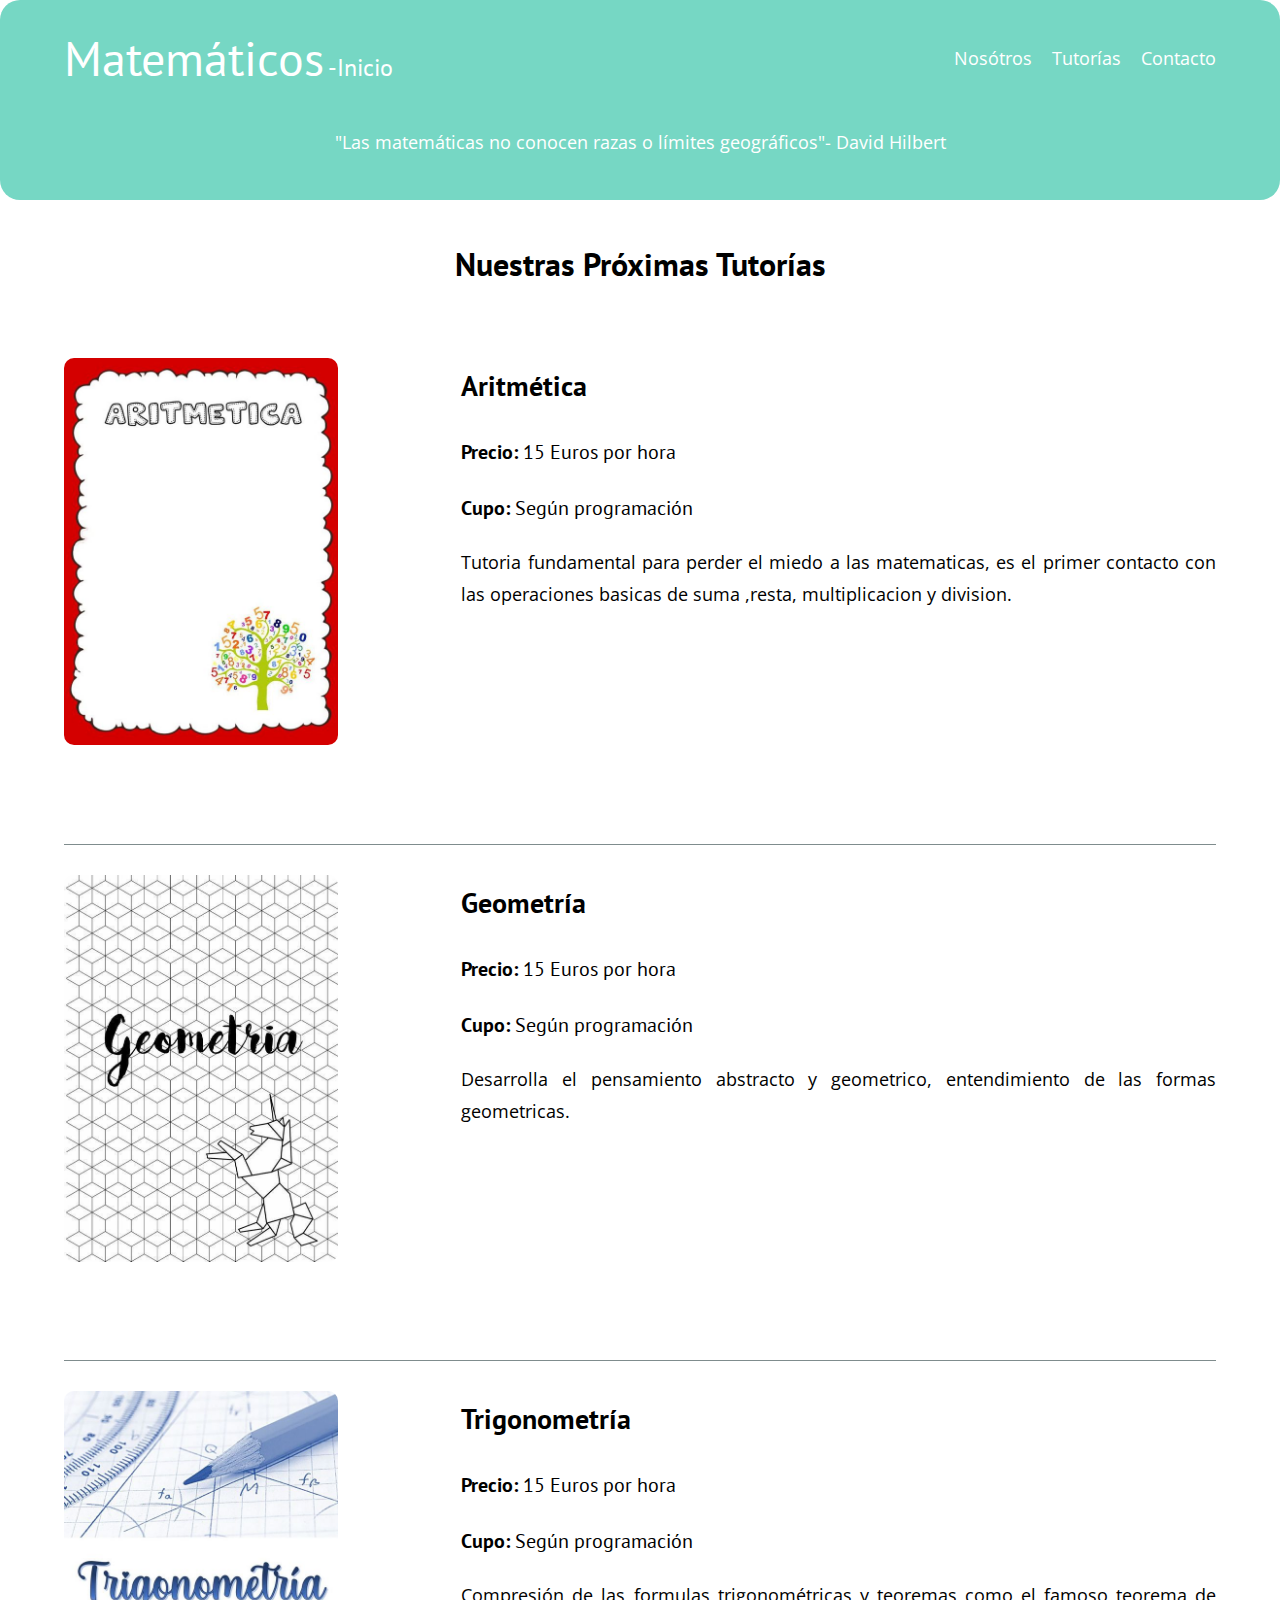
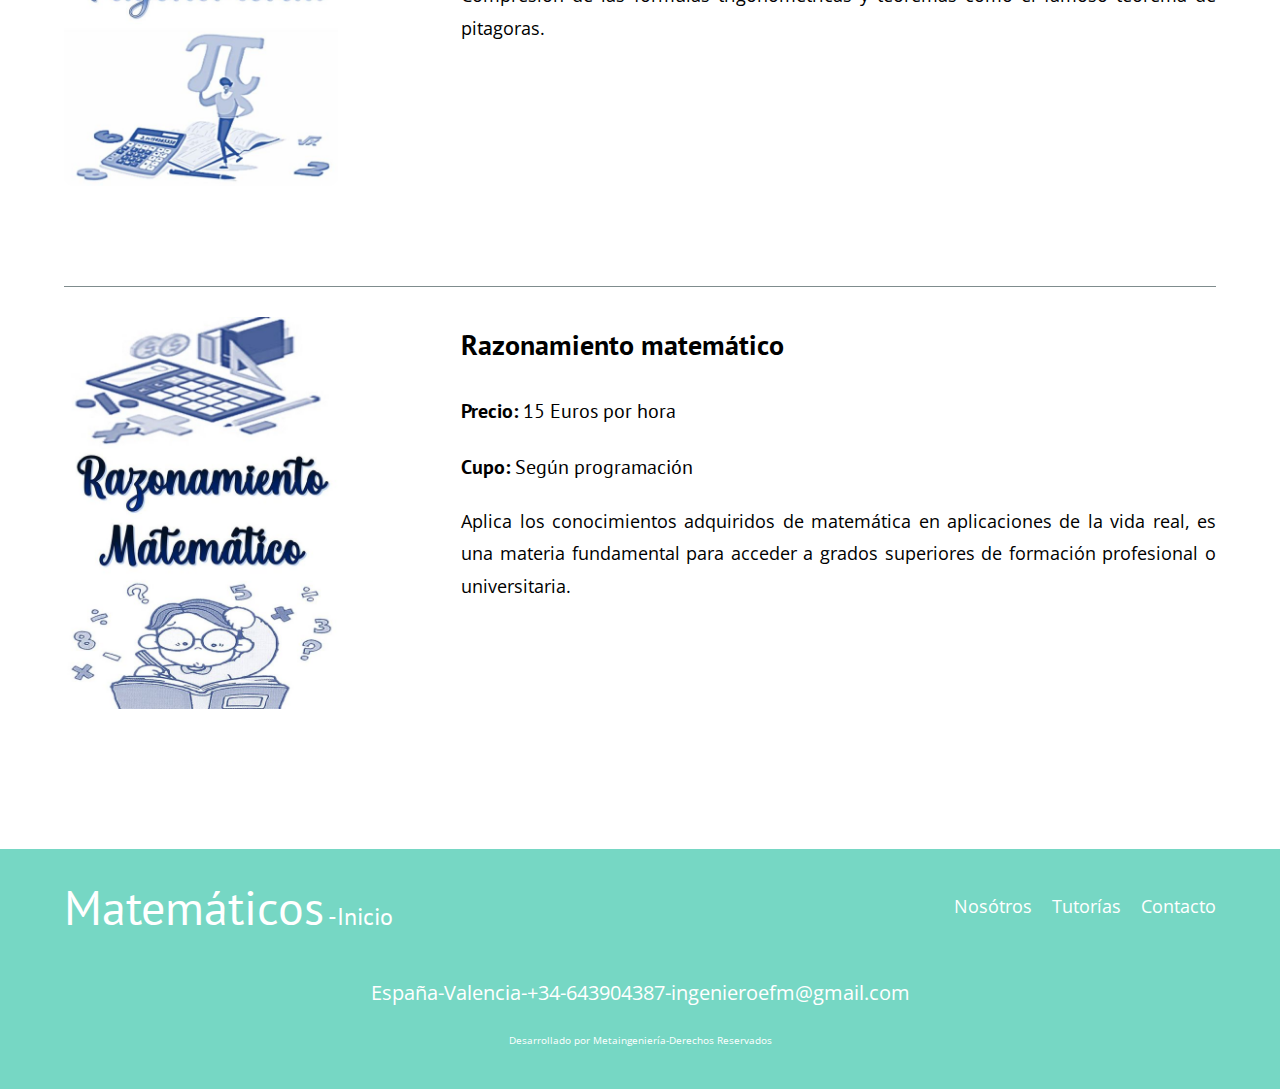
<file: matematicosrev/cursos.html>
<!DOCTYPE html>
<html lang="en">
<head>
    <meta charset="UTF-8">
    <meta name="viewport" content="width=device-width, initial-scale=1.0">
    <title>Matemáticos</title>
    <link rel="stylesheet" href="css/normalize.css">
    <link href="https://fonts.googleapis.com/css2?family=Open+Sans&family=PT+Sans:wght@400;700&display=swap" rel="stylesheet">
    <link rel="stylesheet" href="css/style.css">
</head>
<body>

    <header class="header">

        <div class="contenedor">
            <div class="barra">
                <a class="logo" href="index.html">
                    <h1 class="logo__nombre no-margin centrar-texto">Matemáticos<span>   -Inicio</span></h1>
                </a>

                <nav class="navegacion">
                    <a href="nosotros.html" class="navegacion__enlace">Nosótros</a>
                    <a href="cursos.html" class="navegacion__enlace">Tutorías</a>
                    <a href="contacto.html" class="navegacion__enlace">Contacto</a>
                </nav>
            </div>
        </div>

        <div class="header__texto">
            
            <p class="no-margin centrar-texto">"Las matemáticas no conocen razas o límites geográficos"- David Hilbert</p>
        </div>
    </header>

    <main class="contenedor">
        <h3 class="centrar-texto">Nuestras Próximas Tutorías</h3>

        <div class="curso">
            <div class="curso__imagen">
                <img src="img/cursoM1.jpg" alt="Imagen del curso">
            </div>
            <div class="curso__informacion">
                <h4 class="no-margin">Aritmética</h4>
                <p class="curso__label">Precio: 
                    <span class="curso__info">15 Euros por hora</span>
                </p>
                <p class="curso__label">Cupo: 
                    <span class="curso__info">Según programación</span>
                </p>
                <p class="curso__descripcion">
                    Tutoria fundamental para perder el miedo a las matematicas, es el primer contacto con las operaciones basicas de suma ,resta, multiplicacion y division.
                </p>
            </div> <!--.curso-informacion-->
        </div> <!--.curso -->

        <div class="curso">
            <div class="curso__imagen">
                <img src="img/cursoM2.jpg" alt="Imagen del curso">
            </div>
            <div class="curso__informacion">
                <h4 class="no-margin">Geometría</h4>
                <p class="curso__label">Precio: 
                    <span class="curso__info">15 Euros por hora</span>
                </p>
                <p class="curso__label">Cupo: 
                    <span class="curso__info">Según programación</span>
                </p>
                <p class="curso__descripcion">
                    Desarrolla el pensamiento abstracto y geometrico, entendimiento de las formas geometricas.
            </div> <!--.curso-informacion-->
        </div> <!--.curso -->

        <div class="curso">
            <div class="curso__imagen">
                <img src="img/cursoM3.jpg" alt="Imagen del curso">
            </div>
            <div class="curso__informacion">
                <h4 class="no-margin">Trigonometría</h4>
                <p class="curso__label">Precio: 
                    <span class="curso__info">15 Euros por hora</span>
                </p>
                <p class="curso__label">Cupo: 
                    <span class="curso__info">Según programación</span>
                </p>
                <p class="curso__descripcion">
                    Compresión de las formulas trigonométricas y teoremas como el famoso teorema de pitagoras.
                </p>
            </div> <!--.curso-informacion-->
        </div> <!--.curso -->

        <div class="curso">
            <div class="curso__imagen">
                <img src="img/cursoM4.jpg" alt="Imagen del curso">
            </div>
            <div class="curso__informacion">
                <h4 class="no-margin">Razonamiento matemático</h4>
                <p class="curso__label">Precio: 
                    <span class="curso__info">15 Euros por hora</span>
                </p>
                <p class="curso__label">Cupo: 
                    <span class="curso__info">Según programación</span>
                </p>
                <p class="curso__descripcion">
                    Aplica los conocimientos adquiridos de matemática en aplicaciones de la vida real, es una materia fundamental para acceder a grados superiores de formación profesional o universitaria.
                </p>
            </div> <!--.curso-informacion-->
        </div> <!--.curso -->

        
    </main>

    <footer class="footer">
        <div class="contenedor">
            <div class="barra">
                <a class="logo" href="index.html">
                    <h1 class="logo__nombre no-margin centrar-texto">Matemáticos<span>  -Inicio</span></h1>
                </a>

                <nav class="navegacion">
                    <a href="nosotros.html" class="navegacion__enlace">Nosótros</a>
                    <a href="cursos.html" class="navegacion__enlace">Tutorías</a>
                    <a href="contacto.html" class="navegacion__enlace">Contacto</a>
                </nav>
            </div>
        </div>
    </div>
    <p class="footer__final">España-Valencia-+34-643904387-ingenieroefm@gmail.com</p>
        <p class="footer__final--pie">Desarrollado por Metaingeniería-Derechos Reservados</p>
            </div>
    </footer>
    <!-- <script src="js/modernizr.js"></script> -->
</body>
</html>
</file>
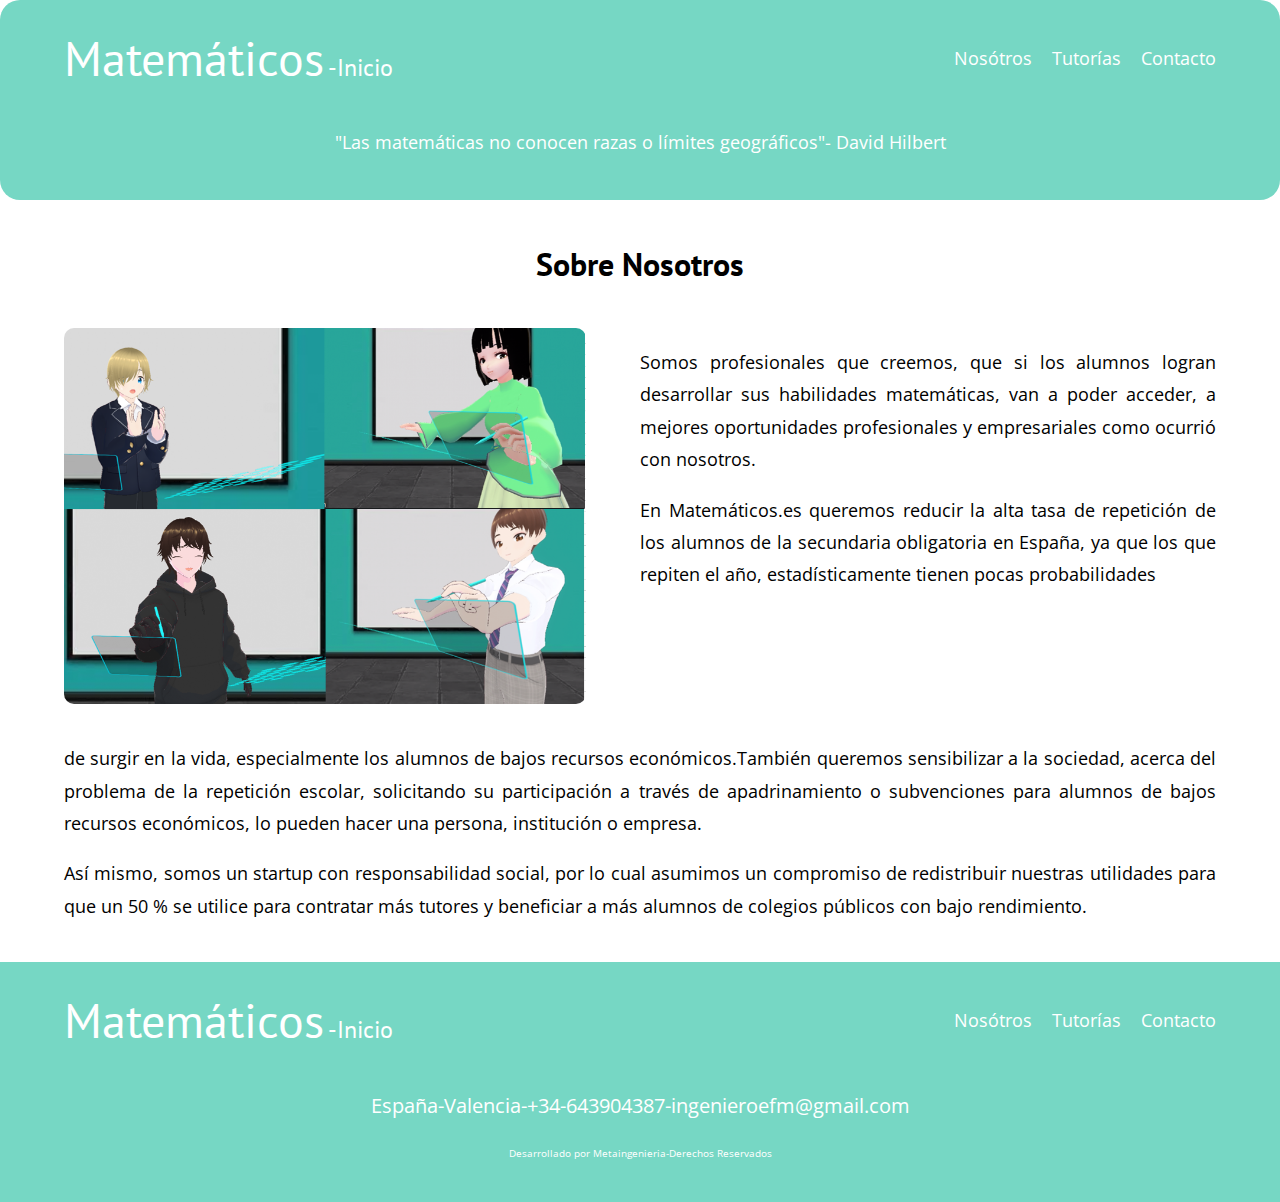
<file: matematicosrev/nosotros.html>
<!DOCTYPE html>
<html lang="en">
<head>
    <meta charset="UTF-8">
    <meta name="viewport" content="width=device-width, initial-scale=1.0">
    <title>Matemáticos</title>
    <link rel="stylesheet" href="css/normalize.css">
    <link href="https://fonts.googleapis.com/css2?family=Open+Sans&family=PT+Sans:wght@400;700&display=swap" rel="stylesheet">
    <link rel="stylesheet" href="css/style.css">
</head>
<body>

    <header class="header">

        <div class="contenedor">
            <div class="barra">
                <a class="logo" href="index.html">
                    <h1 class="logo__nombre no-margin centrar-texto">Matemáticos<span>  -Inicio</span></h1>
                </a>

                <nav class="navegacion">
                    <a href="nosotros.html" class="navegacion__enlace">Nosótros</a>
                    <a href="cursos.html" class="navegacion__enlace">Tutorías</a>
                    <a href="contacto.html" class="navegacion__enlace">Contacto</a>
                </nav>
            </div>
        </div>

        <div class="header__texto">
            
            <p class="no-margin centrar-texto">"Las matemáticas no conocen razas o límites geográficos"- David Hilbert</p>
        </div>
    </header>

    <main class="contenedor">
        <h3 class="centrar-texto">Sobre Nosotros</h3>

         <div class="sobre-nosotros">
            <div class="sobre-nosotros__imagen">
                <img src="img/avatares.jpg" class="img-nosotros" alt="imagen nosotros">
            </div>

            <div class="sobre-nosotros__texto">
                <p>Somos profesionales que creemos, que si los alumnos logran desarrollar sus habilidades matemáticas, van a poder
                    acceder, a mejores oportunidades profesionales y empresariales como ocurrió 
                    con nosotros. </p>    
                <p> En Matemáticos.es queremos reducir la alta tasa de repetición de los alumnos de la secundaria obligatoria en España,
                    ya que los que repiten el año, estadísticamente tienen pocas probabilidades  </p>
               </div>
           </div>

               <p> de surgir en la vida, especialmente los 
                alumnos de bajos recursos económicos.También queremos sensibilizar a la sociedad, acerca del problema de la repetición escolar, solicitando su participación
                    a través de apadrinamiento o subvenciones para alumnos de bajos recursos económicos, lo pueden hacer una persona, 
                    institución o empresa. </p>

               <p>Así mismo, somos un startup con responsabilidad social, por lo cual asumimos un compromiso de redistribuir
                 nuestras utilidades para que un 50 % se utilice para contratar más tutores y beneficiar a más alumnos de 
                 colegios públicos con bajo rendimiento. </p>

            
        
    </main>

    <footer class="footer">
        <div class="contenedor">
            <div class="barra">
                <a class="logo" href="index.html">
                    <h1 class="logo__nombre no-margin ">Matemáticos<span>  -Inicio</span></h1>
                </a>

                <nav class="navegacion">
                    <a href="nosotros.html" class="navegacion__enlace">Nosótros</a>
                    <a href="cursos.html" class="navegacion__enlace">Tutorías</a>
                    <a href="contacto.html" class="navegacion__enlace">Contacto</a>
                </nav>
            </div>
        </div>
        <p class="footer__final">España-Valencia-+34-643904387-ingenieroefm@gmail.com</p>
            <p class="footer__final--pie">Desarrollado por Metaingenieria-Derechos Reservados</p>
                </div>
    </footer>
    
    <!-- <script src="js/modernizr.js"></script> -->
</body>
</html>
</file>
<file: matematicos/css/style.css>
:root {
    --fuenteHeading: 'PT Sans', sans-serif;
    --fuenteParrafos: 'Open Sans', sans-serif;

    --primario: #784D3C;
    --gris: #e1e1e1;
    --blanco: #ffffff;
    --negro: #000000;
    --verde: #3BEBB5;
    --naranja:#F8C471;
    --gris:#7F8C8D;
    --azul:#AED6F1;
    --verde:#76D7C4;

}
html {
    box-sizing: border-box;
    font-size: 62.5%; /* 1 rem = 10px */ 
    /* min-height: 100%;
    scroll-snap-type: y mandatory;  */

}
*, *:before, *:after {
    box-sizing: inherit;
}
body {
    font-family: var(--fuenteParrafos);
    font-size: 1.5rem;
    line-height: 1.5rem;
}


/** Globales **/
.contenedor {
    width: min(90%, 120rem);
    margin: 0 auto;
}
a {
    text-decoration: none;
}
h1, h2, h3, h4 {
    font-family: var(--fuenteHeading);
    line-height: 2;
}
h1 {
    font-size: 4.8rem;
}
h2 {
    font-size: 4rem;
}
h3 {
    font-size: 3.2rem;
}
h4 {
    font-size: 2.8rem;
}
img {
    max-width: 85%;
    max-height: 85%;
}
/** Utilidades **/
.no-margin {
    margin: 0;
}
.no-padding {
    padding: 0;
}
.centrar-texto {
    text-align: center;
}
.negrita {
    font-weight: bold;
}

/** Header **/

.header {
    background-image: url(../img/baner1.jpg);
}
.header {
    height: 45rem;
    background-size: cover;
    background-repeat: no-repeat;
    background-position: center center;
}
.header__texto {
   text-align: center;
   color: var(--blanco);
   margin-top: 2rem;
}
@media (min-width: 768px) {
    .header__texto {
        margin-top: 10rem;
    }
}
.barra {
    padding-top: 1rem;
}

@media (min-width: 768px) {
    .barra {
        display: flex;
        justify-content: space-between;
        align-items: center;
    }
}
.logo {
    color: var(--blanco);
    
}
.logo__nombre {
    font-weight: 400;
}
.logo__nombre span {
    font-size: 2.4rem;
}
.logo__bold {
    font-weight: 700;
}
@media (min-width: 768px) {
    .navegacion {
        display: flex;
        gap: 2rem;
    }
}
.nav{
    color:var(--blanco);
}
.navegacion__enlace {
    display: block;
    text-align: center;
    font-size: 1.8rem;
    color: var(--blanco);
}


@media (min-width: 768px) {
    .contenido-principal {
        display: grid;
        grid-template-columns: 2fr 1fr;
        column-gap: 4rem;
    }
}

.entrada {
    border-bottom: 1px solid var(--gris);
    margin-bottom: 2rem;
}
.entrada:last-of-type {
    border: none;
    margin-bottom: 0;
}
.boton {
    display: block;
    font-family: var(--fuenteHeading);
    color: var(--blanco);
    text-align: center;
    padding: 1rem 3rem;
    font-size: 1.5rem;
    text-transform: uppercase;
    font-weight: 700;
    margin-bottom: 2rem;
    border: none;
}

@media (min-width: 768px) {
    .boton {
        display: inline-block;
    }
   
}
.boton:hover {
    cursor: pointer;
}
.boton--primario {
    background-color: var(--verde);
}
.boton--secundario {
    background-color: var(--verde);
}

.cursos {
    list-style: none;
}

.widget-curso {
    border-bottom: 1px solid var(--gris);
    margin-bottom: 2rem;
}
.widget-curso:last-of-type {
    border: none;
    margin-bottom: 0;
}
.widget-curso__label {
    font-family: var(--fuenteHeading);
    font-weight: bold;
}
.widget-curso__info {
    font-weight: normal;
}
.widget-curso__label,
.widget-curso__info {
    font-size: 2rem;
}

.footer {
    background-color: var(--verde);
    padding-bottom: 3rem;
    margin-top: 4rem;
}

/** Sobre Nosotros **/
@media (min-width: 768px) {
    .sobre-nosotros {
        display: grid;
        grid-template-columns: 1fr 1fr;
        
    }
    .img-nosotros {
        max-width: 95%;
        max-height: 95%;
    }
}

/** Cursos **/
.curso {
    padding: 3rem 0;
    border-bottom: 1px solid var(--gris);
}
@media (min-width: 768px) {
    .curso {
        display: grid;
        grid-template-columns: 1fr 2fr;
        column-gap: 2rem;
    }
}
.curso:last-of-type {
   border: none;
}
.curso__label {
    font-family: var(--fuenteHeading);
    font-weight: bold;
}
.curso__info {
    font-weight: normal;
}
.curso__label,
.curso__info {
    font-size: 2rem;
}

/** Contacto **/
.contacto-bg {
    background-image: url(../img/contactoM.jpg);
    height: 40rem;
    background-size: cover;
    background-repeat: no-repeat;
}


.formulario {
    background-color: var(--blanco);
    margin: -5rem auto 0 auto;
    width: 95%;
    padding: 5rem;
}
.campo {
    display: flex;
    margin-bottom: 2rem;
}
.campo__label {
    flex: 0 0 9rem;
    text-align: right;
    padding-right: 2rem;
}
.campo__field {
    flex: 1;
    border: 1px solid var(--gris);
}
.campo__field--textarea {
    height: 20rem;
}
.footer__final {
    font-family: var(--fuenteParrafos);
    font-size: 2rem;
    font-weight: normal;
    color: var(--blanco);
    text-align: center;
}
.footer__final--pie {
    font-family: var(--fuenteParrafos);
    font-size: 1rem;
    font-weight: normal;
    color: var(--blanco);
    text-align: center;
}
p {
    font-family: var(--fuenteParrafos);
    font-size: 1.8rem;
    font-weight: normal;
    line-height: 1.8;
    text-align: justify;
}
.reduce {
    max-width: 50rem;
    max-height: 50rem;
}
.mediana {
    max-width: 70rem;
    max-height: 60rem;
}
@media (max-width:420px) {

    .header {
        background-image: url(../img/baner1a.jpg);
    }

    .header{
        
        height: 20rem;
    }
    
    .mediana{
         
        
        max-height: 20rem;
        max-width: 20rem;
            
    }
    
    .reduce {
        width: 20rem;
        height: 20rem;
    }
    p {
        font-size: 1.2rem;
        line-height: 1.5rem;
    }
    h1,h2,h3,h4 {
        font-size: 1.8rem;
    }
    .navegacion__enlace{
        font-size: 1.8rem;
    }
    
    .footer__final{
        font-size: 1.2rem;
    }
    .footer__final--pie{
        font-size: 0.8rem;
    }
    
    .logo__nombre span {
        font-size: 1.5rem;
    }
    .widget-curso__label, .widget-curso__info {
    font-size: 1.5rem;
    }

    .curso__label,
    .curso__info {
    font-size: 1.5rem;
    }
    .formulario {
        margin: -4rem auto 0 auto;
        padding: 0.5rem;
        width: 100%;
    }
    body {
        
        font-size: 1rem;
        line-height: 1.5;
    }
    .campo__field--textarea {
        height: 10rem;
    }

    .header__texto {
        margin-top: 4rem;
    }
    

}

@media (min-width: 421px) {

    
    
    .header {
        background-image: url(../img/baner1a.jpg);
    }
    .header__texto {
        margin-top: 22rem;
    }
    .header{
        
        height: 40rem;
    }
    
    .mediana{
         
        
        max-height: 45rem;
        max-width: 45rem;
            
    }
    
    .reduce {
        width: 30rem;
        height: 30rem;
    }


}
@media (min-width: 768px) {
    .header__texto {
        margin-top: 23rem;
    }
    .header{
        
        height: 42rem;
    }
    
    .mediana{
         
        
        max-height: 55rem;
        max-width: 55rem;
            
    }
    
    .reduce {
        width: 35rem;
        height: 35rem;
    }


}
</file>
<file: matematicosrev/css/style.css>
:root {
    --fuenteHeading: 'PT Sans', sans-serif;
    --fuenteParrafos: 'Open Sans', sans-serif;

    --primario: #784D3C;
    --gris: #e1e1e1;
    --blanco: #ffffff;
    --negro: #000000;
    --verde: #3BEBB5;
    --naranja:#F8C471;
    --gris:#7F8C8D;
    --azul:#AED6F1;
    --verde:#76D7C4;

}
html {
    box-sizing: border-box;
    font-size: 62.5%; /* 1 rem = 10px */ 
    /* min-height: 100%;
    scroll-snap-type: y mandatory;  */

}
*, *:before, *:after {
    box-sizing: inherit;
}
body {
    font-family: var(--fuenteParrafos);
    font-size: 1.5rem;
    line-height: 1.5rem;
}


/** Globales **/
.contenedor {
    width: min(90%, 120rem);
    margin: 0 auto;
}
a {
    text-decoration: none;
}
h1, h2, h3, h4 {
    font-family: var(--fuenteHeading);
    line-height: 2;
}
h1 {
    font-size: 4.8rem;
}
h2 {
    font-size: 4rem;
}
h3 {
    font-size: 3.2rem;
}
h4 {
    font-size: 2.8rem;
}
img {
    max-width: 85%;
    max-height: 85%;
    border-radius: 1rem;
}
/** Utilidades **/
.no-margin {
    margin: 0;
}
.no-padding {
    padding: 0;
}
.centrar-texto {
    text-align: center;
}
.negrita {
    font-weight: bold;
}

/** Header **/

.header-inicio {
    background-image: url(../img/baner1.jpg);
    border-radius: 2rem;
    
}
.header-inicio {
    height: 37rem;
    background-size: cover;
    background-repeat: no-repeat;
    background-position: center center;
}
.header__texto {
   text-align: center;
   color: var(--blanco);
   margin-top: 2rem;
}
.header__texto-inicio {
    text-align: center;
    color: var(--blanco);
    margin-top: 2rem;
 }
@media (min-width: 768px) {
    .header__texto {
        margin-top: 10rem;
    }
}
.barra {
    padding-top: 1rem;
}

@media (min-width: 768px) {
    .barra {
        display: flex;
        justify-content: space-between;
        align-items: center;
    }
}
.logo {
    color: var(--blanco);
    
}
.logo__nombre {
    font-weight: 400;
}
.logo__nombre span {
    font-size: 2.4rem;
}
.logo__bold {
    font-weight: 700;
}
@media (min-width: 768px) {
    .navegacion {
        display: flex;
        gap: 2rem;
    }
}
.nav{
    color:var(--blanco);
}
.navegacion__enlace {
    display: block;
    text-align: center;
    font-size: 1.8rem;
    color: var(--blanco);
}


@media (min-width: 768px) {
    .contenido-principal {
        display: grid;
        grid-template-columns: 2fr 1fr;
        column-gap: 4rem;
    }
}

.entrada {
    border-bottom: 1px solid var(--gris);
    margin-bottom: 2rem;
}
.entrada:last-of-type {
    border: none;
    margin-bottom: 0;
}
.boton {
    display: block;
    font-family: var(--fuenteHeading);
    color: var(--blanco);
    text-align: center;
    padding: 1rem 3rem;
    font-size: 1.5rem;
    text-transform: uppercase;
    font-weight: 700;
    margin-bottom: 2rem;
    border: none;
}

@media (min-width: 768px) {
    .boton {
        display: inline-block;
    }
   
}
.boton:hover {
    cursor: pointer;
}
.boton--primario {
    background-color: var(--verde);
    border-radius:0.5rem;
}
.boton--secundario {
    background-color: var(--verde);
    border-radius: 0.5rem;
}

.cursos {
    list-style: none;
}

.widget-curso {
    border-bottom: 1px solid var(--gris);
    margin-bottom: 2rem;
}
.widget-curso:last-of-type {
    border: none;
    margin-bottom: 0;
}
.widget-curso__label {
    font-family: var(--fuenteHeading);
    font-weight: bold;
}
.widget-curso__info {
    font-weight: normal;
}
.widget-curso__label,
.widget-curso__info {
    font-size: 2rem;
}

.footer {
    background-color: var(--verde);
    padding-bottom: 3rem;
    margin-top: 4rem;
}

/** Sobre Nosotros **/
@media (min-width: 768px) {
    .sobre-nosotros {
        display: grid;
        grid-template-columns: 1fr 1fr;
        
    }
    .img-nosotros {
        max-width: 95%;
        max-height: 95%;
        border-radius: 1rem;
    }
}

/** Cursos **/
.curso {
    padding: 3rem 0;
    border-bottom: 1px solid var(--gris);
}
@media (min-width: 768px) {
    .curso {
        display: grid;
        grid-template-columns: 1fr 2fr;
        column-gap: 2rem;
    }
}
.curso:last-of-type {
   border: none;
}
.curso__label {
    font-family: var(--fuenteHeading);
    font-weight: bold;
}
.curso__info {
    font-weight: normal;
}
.curso__label,
.curso__info {
    font-size: 2rem;
}

/** Contacto **/
.contacto-bg {
    background-image: url(../img/contactoM.jpg);
    height: 40rem;
    background-size: cover;
    background-repeat: no-repeat;
}


.formulario {
    background-color: var(--blanco);
    margin: -5rem auto 0 auto;
    width: 95%;
    padding: 5rem;
}
.campo {
    display: flex;
    margin-bottom: 2rem;
}
.campo__label {
    flex: 0 0 9rem;
    text-align: right;
    padding-right: 2rem;
}
.campo__field {
    flex: 1;
    border: 1px solid var(--gris);
}
.campo__field--textarea {
    height: 20rem;
}
.footer__final {
    font-family: var(--fuenteParrafos);
    font-size: 2rem;
    font-weight: normal;
    color: var(--blanco);
    text-align: center;
}
.footer__final--pie {
    font-family: var(--fuenteParrafos);
    font-size: 1rem;
    font-weight: normal;
    color: var(--blanco);
    text-align: center;
}
p {
    font-family: var(--fuenteParrafos);
    font-size: 1.8rem;
    font-weight: normal;
    line-height: 1.8;
    text-align: justify;
}
.reduce {
    max-width: 50rem;
    max-height: 50rem;
}
.mediana {
    max-width: 70rem;
    max-height: 60rem;
}
@media (max-width:420px) {

    .header-inicio {
        background-image: url(../img/baner1a.jpg);
        border-radius: 1rem;
    }

    .header-inicio{
        
        height: 20rem;
    }
    .header {
        background-color: var(--verde);
        padding-bottom: 3rem;
        border-radius: 1rem;
        
    }
    
    
    .mediana{
         
        
        max-height: 20rem;
        max-width: 20rem;
            
    }
    
    .reduce {
        width: 20rem;
        height: 20rem;
    }
    p {
        font-size: 1.2rem;
        line-height: 1.5rem;
    }
    h1,h2,h3,h4 {
        font-size: 1.8rem;
    }
    .navegacion__enlace{
        font-size: 1.8rem;
    }
    
    .footer__final{
        font-size: 1.2rem;
    }
    .footer__final--pie{
        font-size: 0.8rem;
    }
    
    .logo__nombre span {
        font-size: 1.5rem;
    }
    .widget-curso__label, .widget-curso__info {
    font-size: 1.5rem;
    }

    .curso__label,
    .curso__info {
    font-size: 1.5rem;
    }
    .formulario {
        margin: -4rem auto 0 auto;
        padding: 0.5rem;
        width: 100%;
    }
    body {
        
        font-size: 1rem;
        line-height: 1.5;
    }
    .campo__field--textarea {
        height: 10rem;
    }

    .header__texto {
        margin-top: 4rem;
    }
    

}

@media (min-width: 421px) {

    
    
    .header {
        background-color: var(--verde);
        padding-bottom: 3rem;
        border-radius: 2rem;
        
    }
    .header__texto {
        margin-top: 2rem;
    }
    .header{
        
        height: 25rem;
    }
    .header__texto-inicio {
        text-align: center;
        color: var(--blanco);
        margin-top: 12rem;
     }
    
    .mediana{
         
        
        max-height: 45rem;
        max-width: 45rem;
            
    }
    
    .reduce {
        width: 30rem;
        height: 30rem;
    }


}
@media (min-width: 768px) {
    
    .header__texto-inicio {
        margin-top: 20rem;
    }
    
    .header__texto {
        margin-top: 2rem;
    }
    .header{
        
        height: 20rem;
    }
    
    .mediana{
                 
        max-height: 55rem;
        max-width: 55rem;
            
    }
    
    .reduce {
        width: 35rem;
        height: 35rem;
    }


}
</file>
